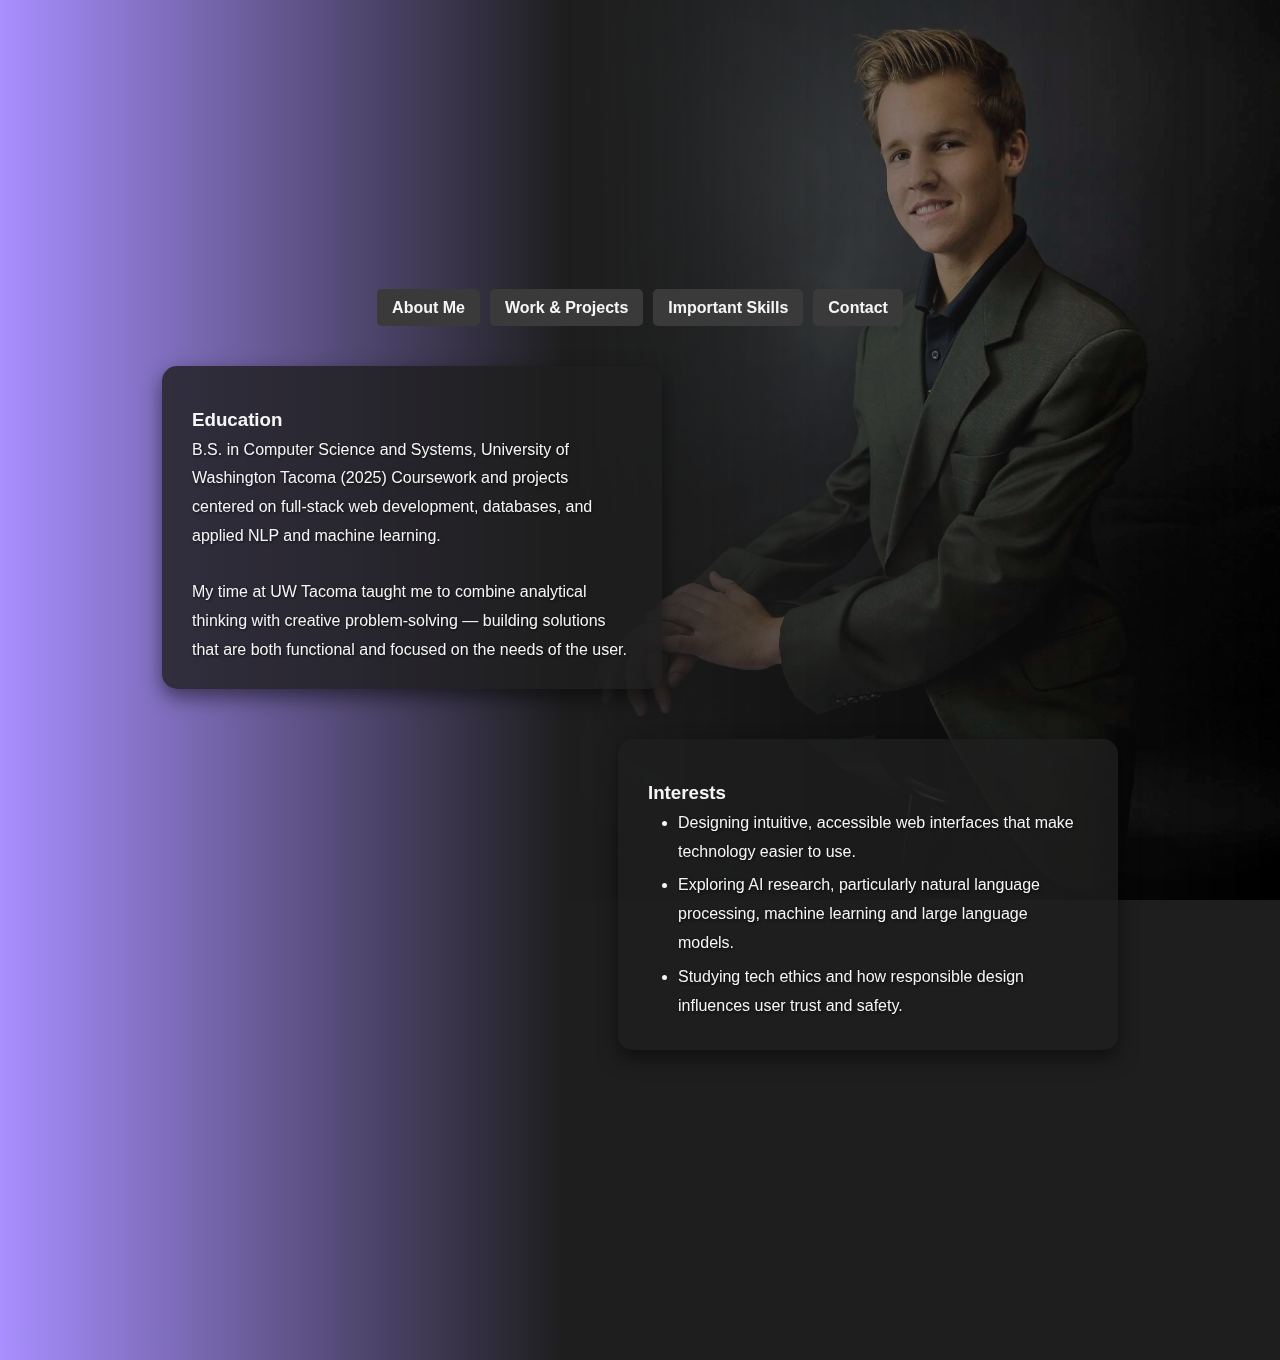
<file: personal_website/index.html>
<!--
  File: aboutme.html
  Author: Ryan Wilkerson
  Version: 10/3/2025
  Description: Main landing page for personal website with LLM integration.
-->
<!DOCTYPE html>
<html lang="en">
<head>
    <meta charset="UTF-8">
    <meta name="viewport" content="width=device-width, initial-scale=1.0">
    <title>Ryan's Personal Website - About Me</title>
    <link rel="stylesheet" href="style.css">
    <link rel="apple-touch-icon" sizes="180x180" href="/apple-touch-icon.png">
    <link rel="icon" type="image/png" sizes="32x32" href="/favicon-32x32.png">
    <link rel="icon" type="image/png" sizes="16x16" href="/favicon-16x16.png">
    <link rel="manifest" href="/site.webmanifest">
</head>
<body class="aboutme-page">

    <!-- About Me Section -->
    <div class ="intro-card">
        <h1>Greetings! My name is Ryan Wilkerson!</h1>
        <p> 
            I am 20 years old and recently graduated from the University of Washington Tacoma in the field of Computer Science.
            I am passionate about building clean, intuitive web experiences and exploring the inner workings of machine learning and large language models.
            I am driven by curiosity and the pursuit of creating solutions that bring value to users. Below you can find more information about me and how to get in touch!
        </p>
    </div>

    <!-- Navigation Bar-->
    <nav>
        <ul>
            <li><a href="index.html">About Me</a></li>
            <li><a href="projects.html">Work & Projects</a></li>
            <li><a href="skills.html">Important Skills</a></li>
            <li><a href="contact.html">Contact</a></li>
        </ul>
    </nav>

    <!-- Right Side Image-->
    <div class="right-side-image">
        <img src="images/ryan.jpg" alt="Picture of Ryan Wilkerson">
    </div>

    <!-- Left Side Image-->
    <div class="left-side-image">
        <img src="images/uw.jpg" alt="Picture of UW Tacoma">
    </div>

    <!-- About Me Cards Section -->
    <section class="about-cards">
        <div class="about-card card-left">
            <h3>Education</h3>
            <p>B.S. in Computer Science and Systems, University of Washington Tacoma (2025)
                Coursework and projects centered on full-stack web development, databases, and applied NLP and machine learning.</p>
            <br>
            <p>My time at UW Tacoma taught me to combine analytical thinking with creative problem-solving — building solutions that are both functional and focused on the needs of the user.</p>
        </div>

        <div class="about-card card-right">

            <h3>Interests</h3>
            <ul>
                <li>Designing intuitive, accessible web interfaces that make technology easier to use.</li>
                <li>Exploring AI research, particularly natural language processing, machine learning and large language models.</li>
                <li>Studying tech ethics and how responsible design influences user trust and safety.</li>
            </ul>
        </div>

        <div class="about-card card-left">
            <h3>Hobbies</h3>
            <p>
                When I’m not coding, I enjoy long-distance running, creative writing, and team-based strategy games.
                These help me stay disciplined, think creatively, and collaborate — the same mindset I bring into development.
            </p>
        </div>
    </section>

    <!-- Link to JS file -->
    <script src="script.js"></script>
</body>
</html>
</file>
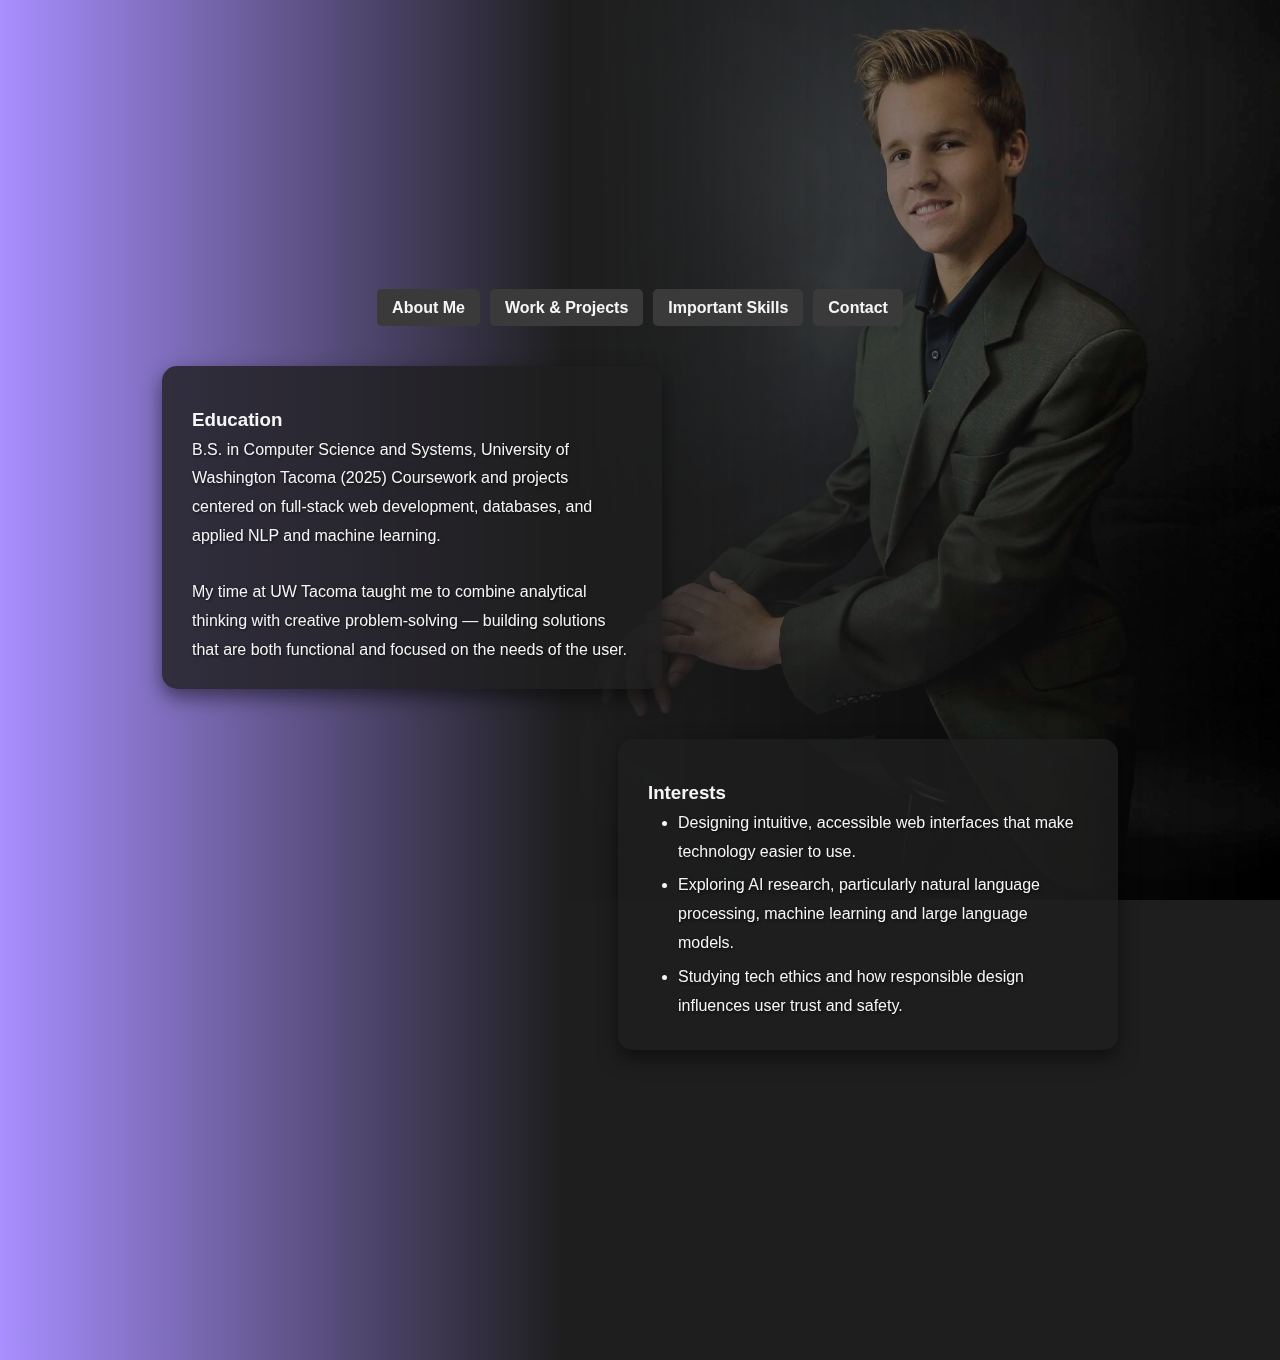
<file: personal_website/frontend/index.html>
<!--
  File: aboutme.html
  Author: Ryan Wilkerson
  Version: 10/3/2025
  Description: Main landing page for personal website with LLM integration.
-->
<!DOCTYPE html>
<html lang="en">
<head>
    <meta charset="UTF-8">
    <meta name="viewport" content="width=device-width, initial-scale=1.0">
    <title>Ryan's Personal Website - About Me</title>
    <link rel="stylesheet" href="style.css">
    <link rel="apple-touch-icon" sizes="180x180" href="/apple-touch-icon.png">
    <link rel="icon" type="image/png" sizes="32x32" href="/favicon-32x32.png">
    <link rel="icon" type="image/png" sizes="16x16" href="/favicon-16x16.png">
    <link rel="manifest" href="/site.webmanifest">
</head>
<body class="aboutme-page">

    <!-- About Me Section -->
    <div class ="intro-card">
        <h1>Greetings! My name is Ryan Wilkerson!</h1>
        <p> 
            I am 20 years old and recently graduated from the University of Washington Tacoma in the field of Computer Science.
            I am passionate about building clean, intuitive web experiences and exploring the inner workings of machine learning and large language models.
            I am driven by curiosity and the pursuit of creating solutions that bring value to users. Below you can find more information about me and how to get in touch!
        </p>
    </div>

    <!-- Navigation Bar-->
    <nav>
        <ul>
            <li><a href="aboutme.html">About Me</a></li>
            <li><a href="projects.html">Work & Projects</a></li>
            <li><a href="skills.html">Important Skills</a></li>
            <li><a href="contact.html">Contact</a></li>
        </ul>
    </nav>

    <!-- Right Side Image-->
    <div class="right-side-image">
        <img src="images/ryan.jpg" alt="Picture of Ryan Wilkerson">
    </div>

    <!-- Left Side Image-->
    <div class="left-side-image">
        <img src="images/uw.jpg" alt="Picture of UW Tacoma">
    </div>

    <!-- About Me Cards Section -->
    <section class="about-cards">
        <div class="about-card card-left">
            <h3>Education</h3>
            <p>B.S. in Computer Science and Systems, University of Washington Tacoma (2025)
                Coursework and projects centered on full-stack web development, databases, and applied NLP and machine learning.</p>
            <br>
            <p>My time at UW Tacoma taught me to combine analytical thinking with creative problem-solving — building solutions that are both functional and focused on the needs of the user.</p>
        </div>

        <div class="about-card card-right">

            <h3>Interests</h3>
            <ul>
                <li>Designing intuitive, accessible web interfaces that make technology easier to use.</li>
                <li>Exploring AI research, particularly natural language processing, machine learning and large language models.</li>
                <li>Studying tech ethics and how responsible design influences user trust and safety.</li>
            </ul>
        </div>

        <div class="about-card card-left">
            <h3>Hobbies</h3>
            <p>
                When I’m not coding, I enjoy long-distance running, creative writing, and team-based strategy games.
                These help me stay disciplined, think creatively, and collaborate — the same mindset I bring into development.
            </p>
        </div>
    </section>

    <!-- Link to JS file -->
    <script src="script.js"></script>
</body>
</html>
</file>
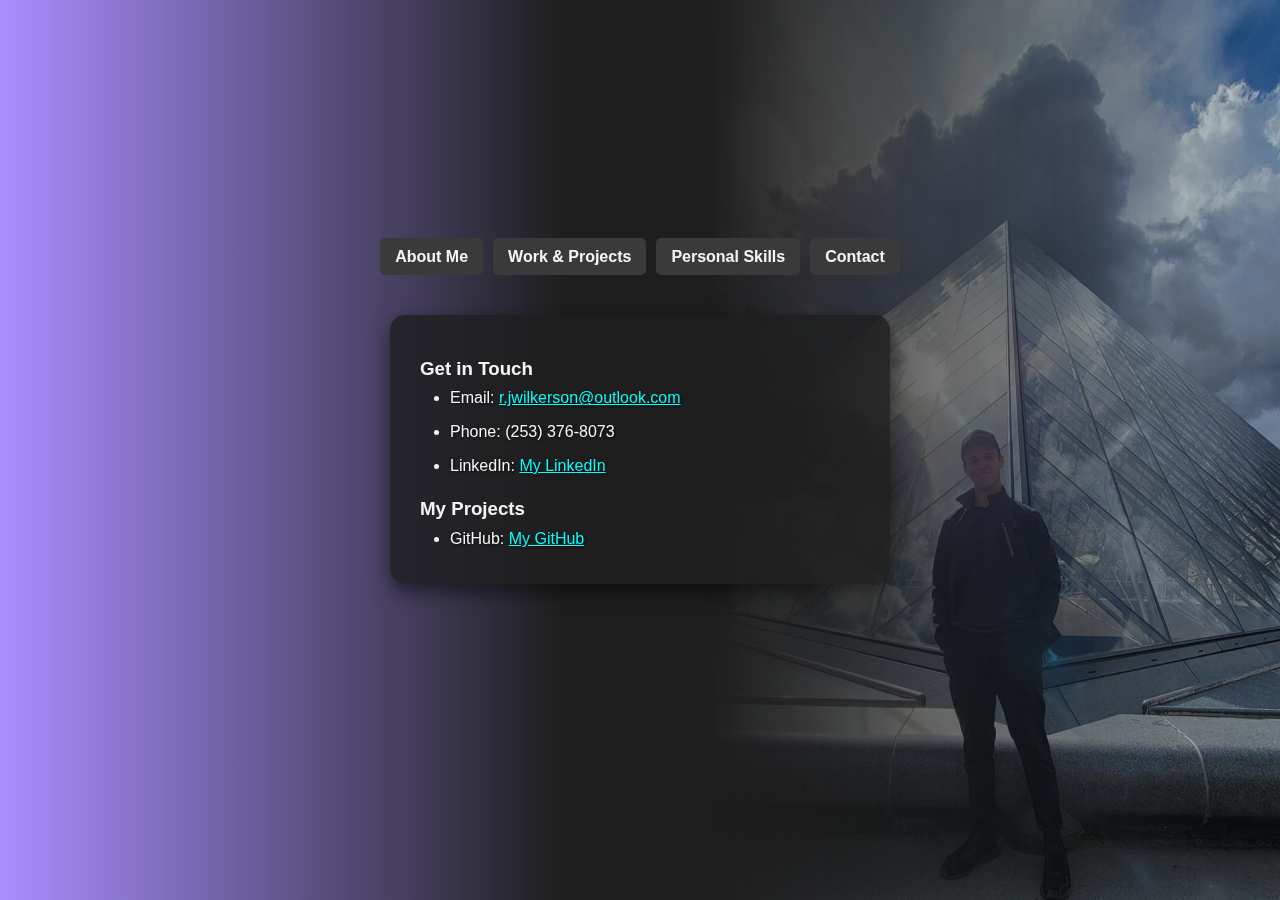
<file: personal_website/contact.html>
<!--
  File: contact.html
  Author: Ryan Wilkerson
  Version: 10/3/2025
  Description: Contact page for personal website.
-->
<!DOCTYPE html>
<html lang="en">
<head>
    <meta charset="UTF-8">
    <meta name="viewport" content="width=device-width, initial-scale=1.0">
    <title>Ryan's Personal Website - My Contact</title>
    <link rel="stylesheet" href="style.css">
    <link rel="apple-touch-icon" sizes="180x180" href="/apple-touch-icon.png">
    <link rel="icon" type="image/png" sizes="32x32" href="/favicon-32x32.png">
    <link rel="icon" type="image/png" sizes="16x16" href="/favicon-16x16.png">
    <link rel="manifest" href="/site.webmanifest">
</head>
<body class="contact-page">

    <!-- Work & Projects Section -->
    <div class ="intro-card">
        <h1>Contact</h1>
        <p> If you’d like to connect, collaborate, or learn more about my work, I’d be happy to hear from you. 
    Whether it’s about projects, opportunities, or just sharing ideas, feel free to reach out using the methods below!</p>
    </div>

    <!-- Navigation Bar-->
    <nav>
        <ul>
            <li><a href="index.html">About Me</a></li>
            <li><a href="projects.html">Work & Projects</a></li>
            <li><a href="skills.html">Personal Skills</a></li>
            <li><a href="contact.html">Contact</a></li>
        </ul>
    </nav>

    <!-- Right Side Image-->
    <div class="right-side-image">
        <img src="images/ryan_pyramid.jpg" alt="Picture of Ryan and the glass pyramid">
    </div>

    <!-- Left Side Image-->
    <div class="left-side-image">
        <img src="images/sci_building.jpg" alt="Picture of UW Tacoma science building">
    </div>

    <!-- Contact Cards Section -->
    <section class="about-cards">
        <div class="about-card card-center">
            <h3>Get in Touch</h3>
            <ul>
                <li>Email: 
                    <a href="mailto:r.jwilkerson@outlook.com">r.jwilkerson@outlook.com</a>
                </li>
                <li>Phone: (253) 376-8073
                </li>
                <li>LinkedIn: 
                    <a href="https://www.linkedin.com/in/ryan-wilkerson-00bb5b34a/" target="_blank">My LinkedIn</a>
                </li>
            </ul>
            <h3>My Projects</h3>
            <ul>
                <li>GitHub: 
                    <a href="https://github.com/rjwuw26" target="_blank">My GitHub</a>
                </li>
            </ul>
        </div>
    </section>

    <!-- Link to JS file -->
    <script src="script.js"></script>
</body>

</html>
</file>
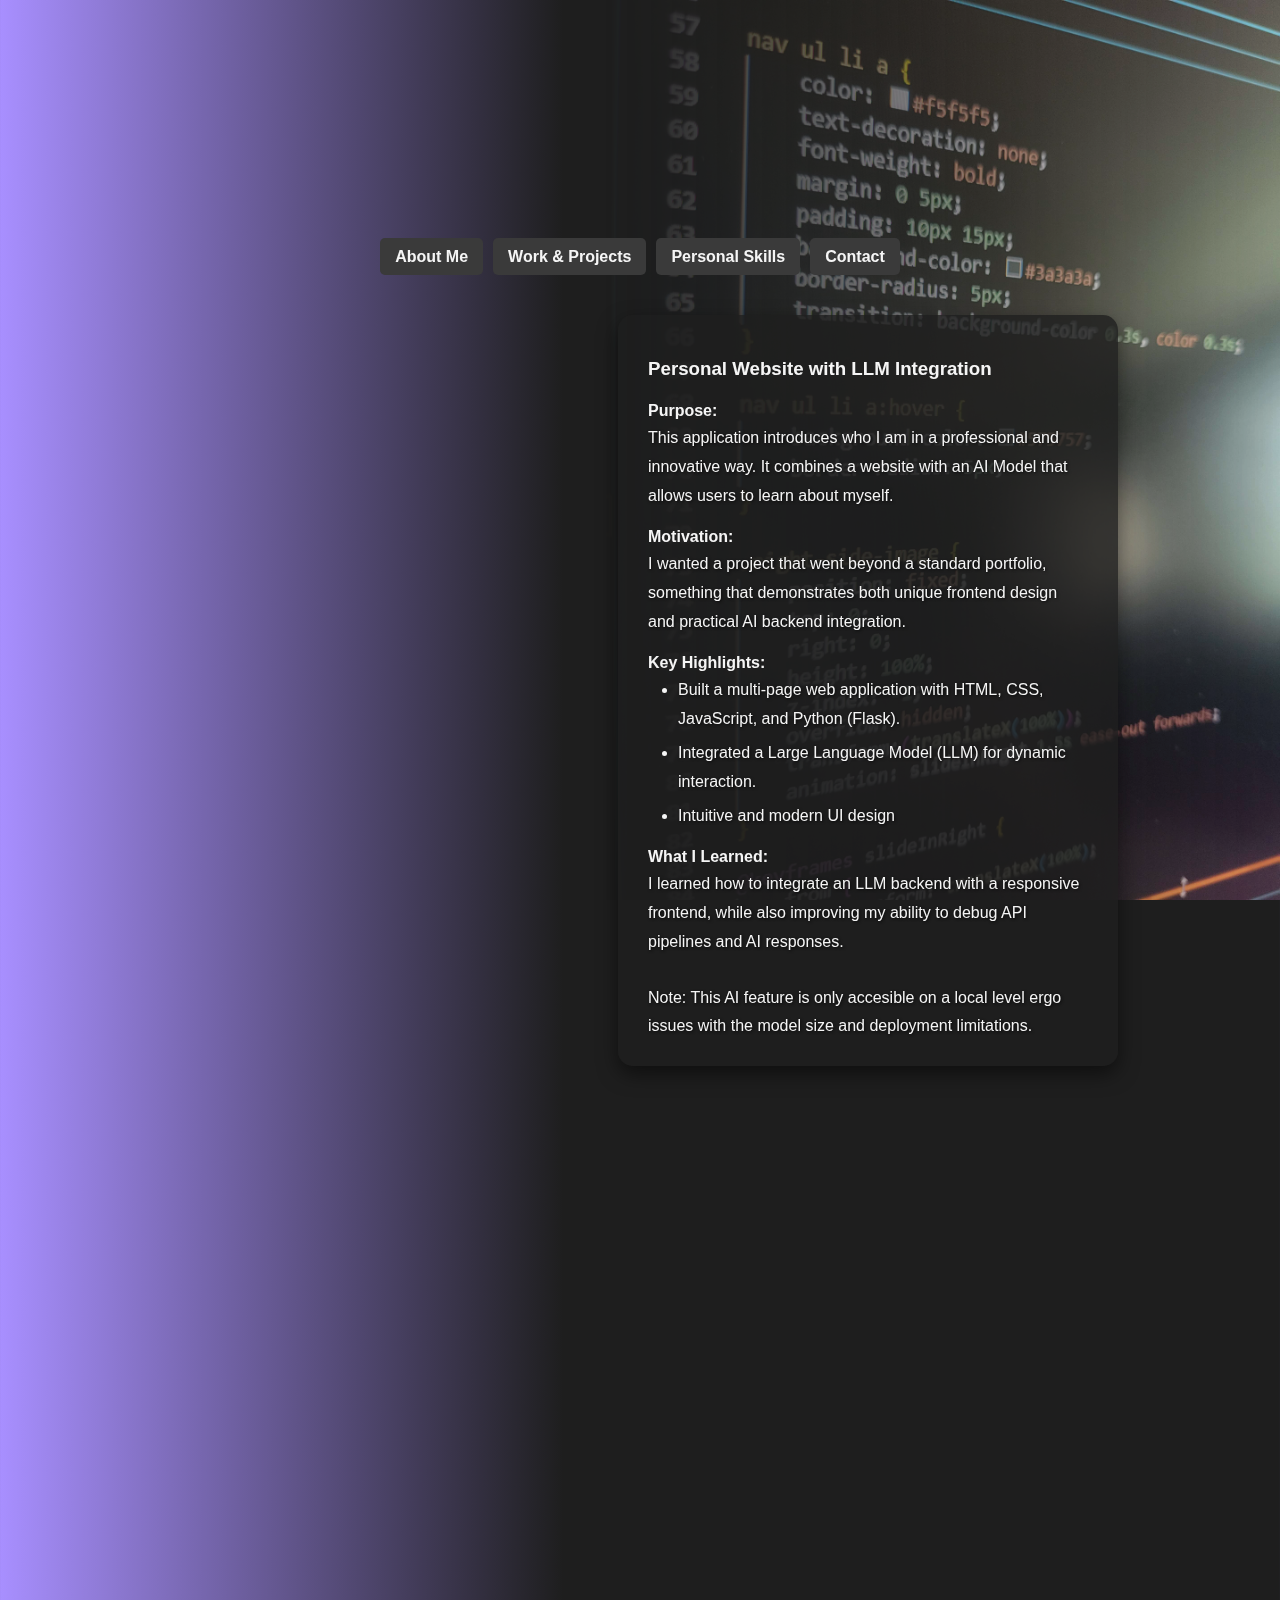
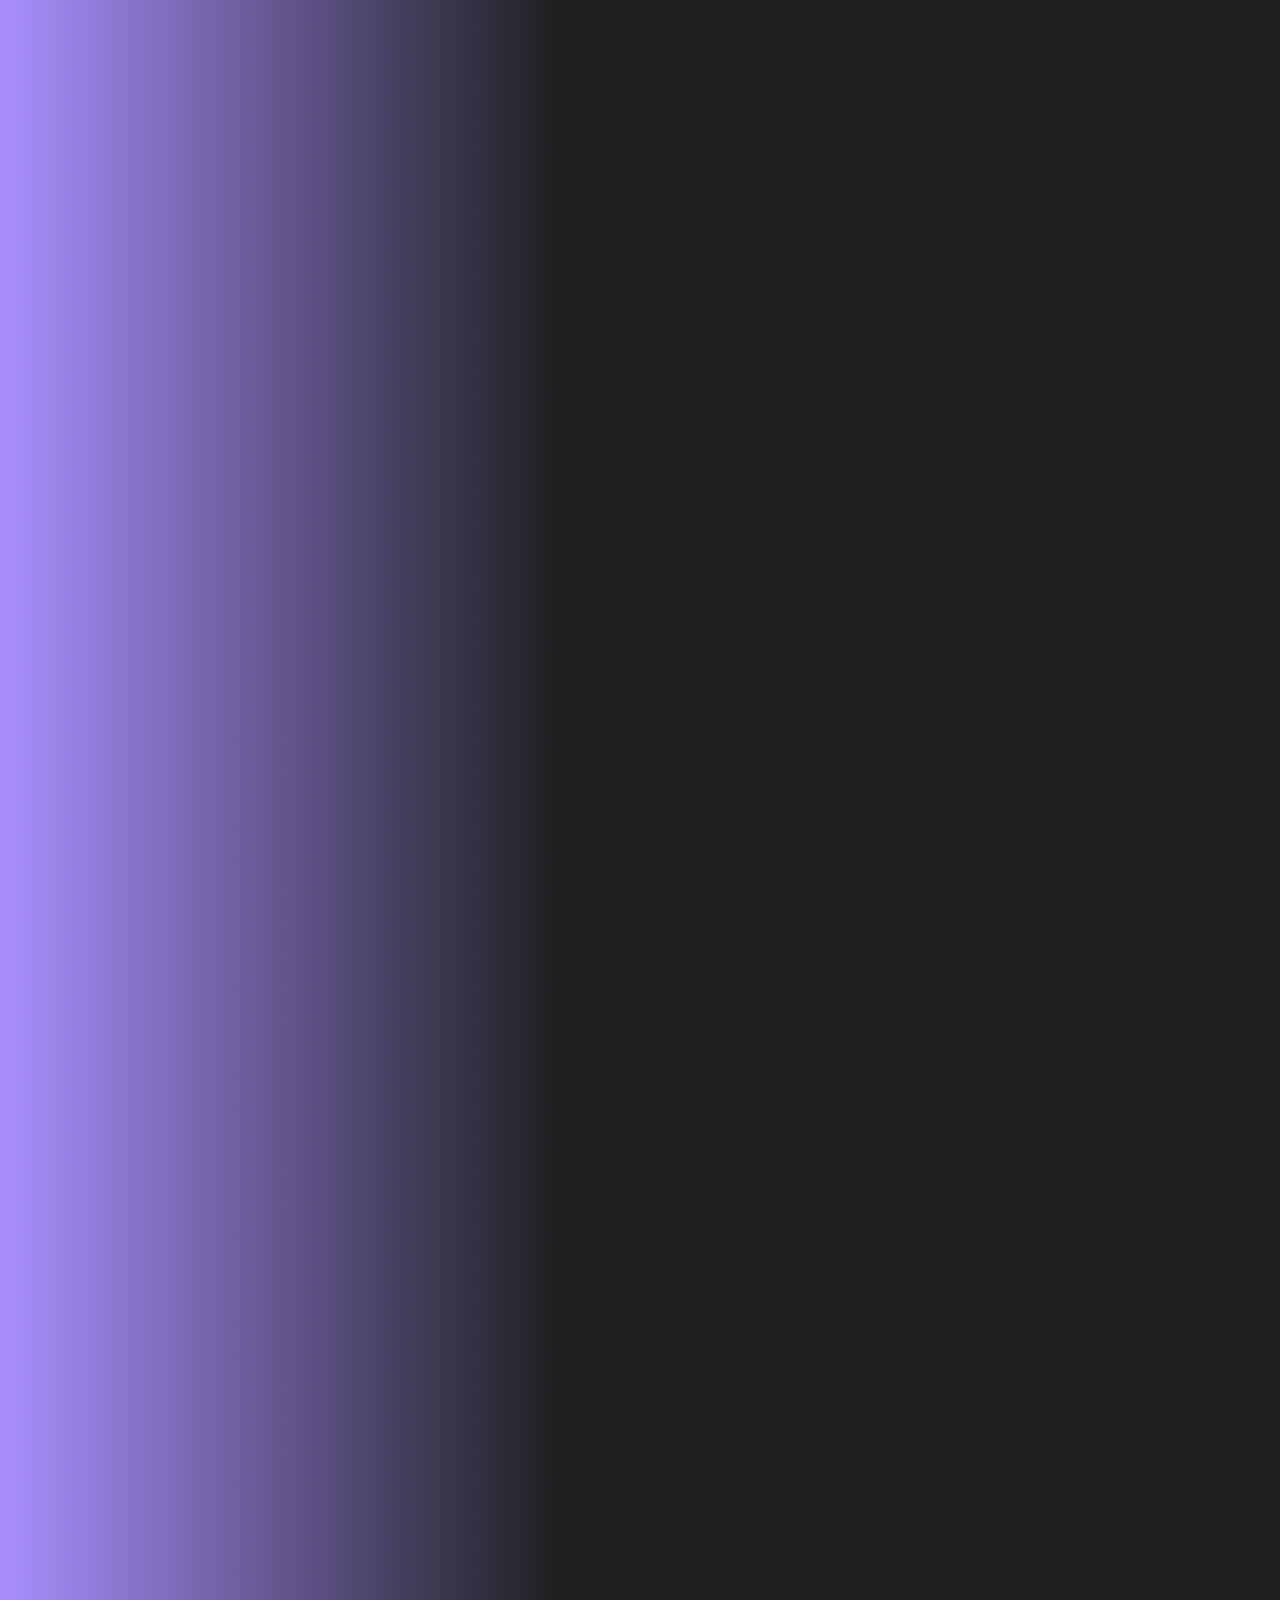
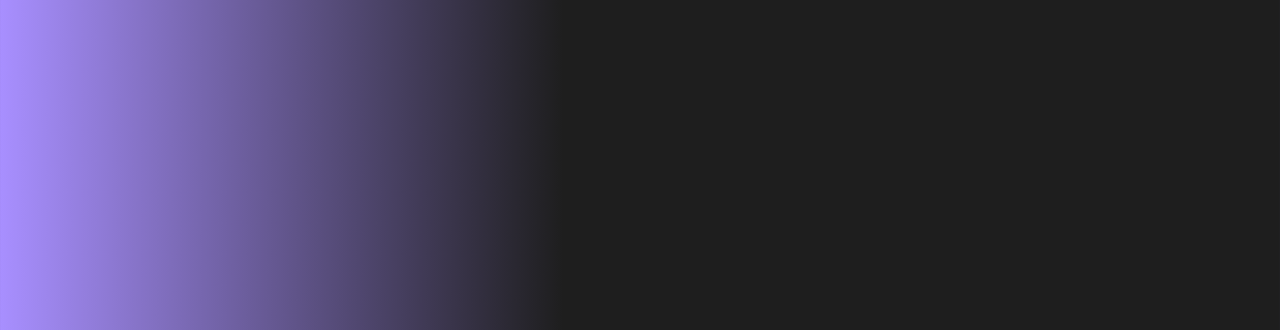
<file: personal_website/projects.html>
<!--
  File: projects.html
  Author: Ryan Wilkerson
  Version: 10/3/2025
  Description: Projects page for personal website.
-->
<!DOCTYPE html>
<html lang="en">
<head>
    <meta charset="UTF-8">
    <meta name="viewport" content="width=device-width, initial-scale=1.0">
    <title>Ryan's Personal Website - My Work</title>
    <link rel="stylesheet" href="style.css">
    <link rel="apple-touch-icon" sizes="180x180" href="/apple-touch-icon.png">
    <link rel="icon" type="image/png" sizes="32x32" href="/favicon-32x32.png">
    <link rel="icon" type="image/png" sizes="16x16" href="/favicon-16x16.png">
    <link rel="manifest" href="/site.webmanifest">
</head>
<body class="projects-page">

    <!-- Work & Projects Section -->
    <div class ="intro-card">
        <h1>The Highlights of My Work</h1>
        <p> 
            Below you will see a glimpse into some of the work and projects I've done, what I learned, and the skills 
            I applied along the way. For access to the code or more details, feel free to visit my Contact page where you can find
            my GitHub profile and other ways to reach out!
        </p>
    </div>
    
    <!-- Navigation Bar-->
    <nav>
        <ul>
            <li><a href="index.html">About Me</a></li>
            <li><a href="projects.html">Work & Projects</a></li>
            <li><a href="skills.html">Personal Skills</a></li>
            <li><a href="contact.html">Contact</a></li>
        </ul>
    </nav>

    <!-- Right Side Image-->
    <div class="right-side-image">
        <img src="images/code.jpg" alt="Picture of Code">
    </div>

    <!-- Left Side Image-->
    <div class="left-side-image">
        <img src="images/campus.jpg" alt="Picture of UW Tacoma Campus">
    </div>

    <!-- Project Cards Section -->
    <section class="about-cards">
        <div class="about-card card-right">
            <h3>Personal Website with LLM Integration</h3>
            
            <h4>Purpose:</h4>
            <p>This application introduces who I am in a professional and innovative way. It combines a website with an AI Model that allows users to learn about myself.</p>

            <h4>Motivation:</h4>
            <p>I wanted a project that went beyond a standard portfolio, something that demonstrates both unique frontend design and practical AI backend integration.</p>

            <h4>Key Highlights:</h4>
            <ul>
                <li>Built a multi-page web application with HTML, CSS, JavaScript, and Python (Flask).</li>
                <li>Integrated a Large Language Model (LLM) for dynamic interaction.</li>
                <li>Intuitive and modern UI design</li>
            </ul>

            <h4>What I Learned:</h4>
            <p>I learned how to integrate an LLM backend with a responsive frontend, while also improving my ability to debug API pipelines and AI responses.</p>
            <br>
            <p>Note: This AI feature is only accesible on a local level ergo issues with the model size and deployment limitations.</p>
        </div>

        <div class="about-card card-left">
            <h3>MultiView Synchro (Class Project - Human-Computer Interaction)</h3>
            
            <h4>Purpose:</h4>
            <p>Designed a prototype alternative to Synchro Studio that improved usability through enhanced tool discoverability and customizable workspace.</p>

            <h4>Motivation:</h4>
            <p>Our team of five identified two pain points in Synchro Studio's rigid interface, making it difficult for new and experienced users to efficiently locate tools and manage their workspace.</p>

            <h4>Key Highlights:</h4>
            <ul>
                <li>Conducted contextual inquiry and user interviews to uncover usability issues.</li>
                <li>Developed iterative prototypes, from sketches and paper mockups to high-fidelity Figma designs.</li>
                <li>Introduced a global search bar and flexible panel system for improved user control.</li>
            </ul>

            <h4>What I Learned:</h4>
            <p>
                I strengthened my UX design skills by applying research methods, building interactive protoypes, and integrating feedback. 
                Throughout this project, I also gained valuable experience in group communication, role coordination, and collaborative problem-solving.
            </p>
        </div>

        <div class="about-card card-right">
            <h3>Drones are Threatening Your Privacy and Security (Computer Ethics Paper)</h3>
            
            <h4>Purpose:</h4>
            <p>This paper analyzes how the rise of unmanned aerial vehicles (drones) introduce privacy risks while proposing ethical and policy-driven solutions.</p>

            <h4>Motivation:</h4>
            <p>I wanted to explore how rapid technological innovation can outpace laws and regulations, using drones as a case study of both convenience and risk in society.</p>

            <h4>Key Highlights:</h4>
            <ul>
                <li>Discusses surveillance risks and unauthorized data collection from drones.</li>
                <li>Examines existing policy and regulatory gaps in current U.S law that permits such risks.</li>
                <li>Proposes redefined ethical frameworks and realistic solutions for policymakers.</li>
            </ul>

            <h4>What I Learned:</h4>
            <p>I strengthened my technical writing skills in developing this paper for an academic audience and my research methods in connecting technical issues to ethical standards.</p>
        </div>

        <div class="about-card card-left">
            <h3>Recipe Book (Full-Stack Web App)</h3>
            
            <h4>Purpose:</h4>
            <p>To design and develop an efficient way to manage recipes with the use of CRUD operations across frontend and backend integration.</p>

            <h4>Motivation:</h4>
            <p>This project was built as part of my Client-Server Programming course to gain practical experince in connecting well-designed user interfaces with backend services and databases.</p>

            <h4>Key Highlights:</h4>
            <ul>
                <li>Implemented full CRUD functionality (Create, Read, Update, Delete).</li>
                <li>Built RESTful APIs to connect frontend (built w/ HTML, CSS) and backend (built with JavaScript) code.</li>
                <li>Utilizes simple database management using MySQL and XAMPP.</li>
            </ul>

            <h4>What I Learned:</h4>
            <p>I learned how to integrate frontend and backend systems into a cohesive full-stack application, while strengthening my debugging skills and API development for real-world use cases.</p>
        </div>
    </section>

    <!-- Link to JS file -->
    <script src="script.js"></script>
</body>

</html>
</file>
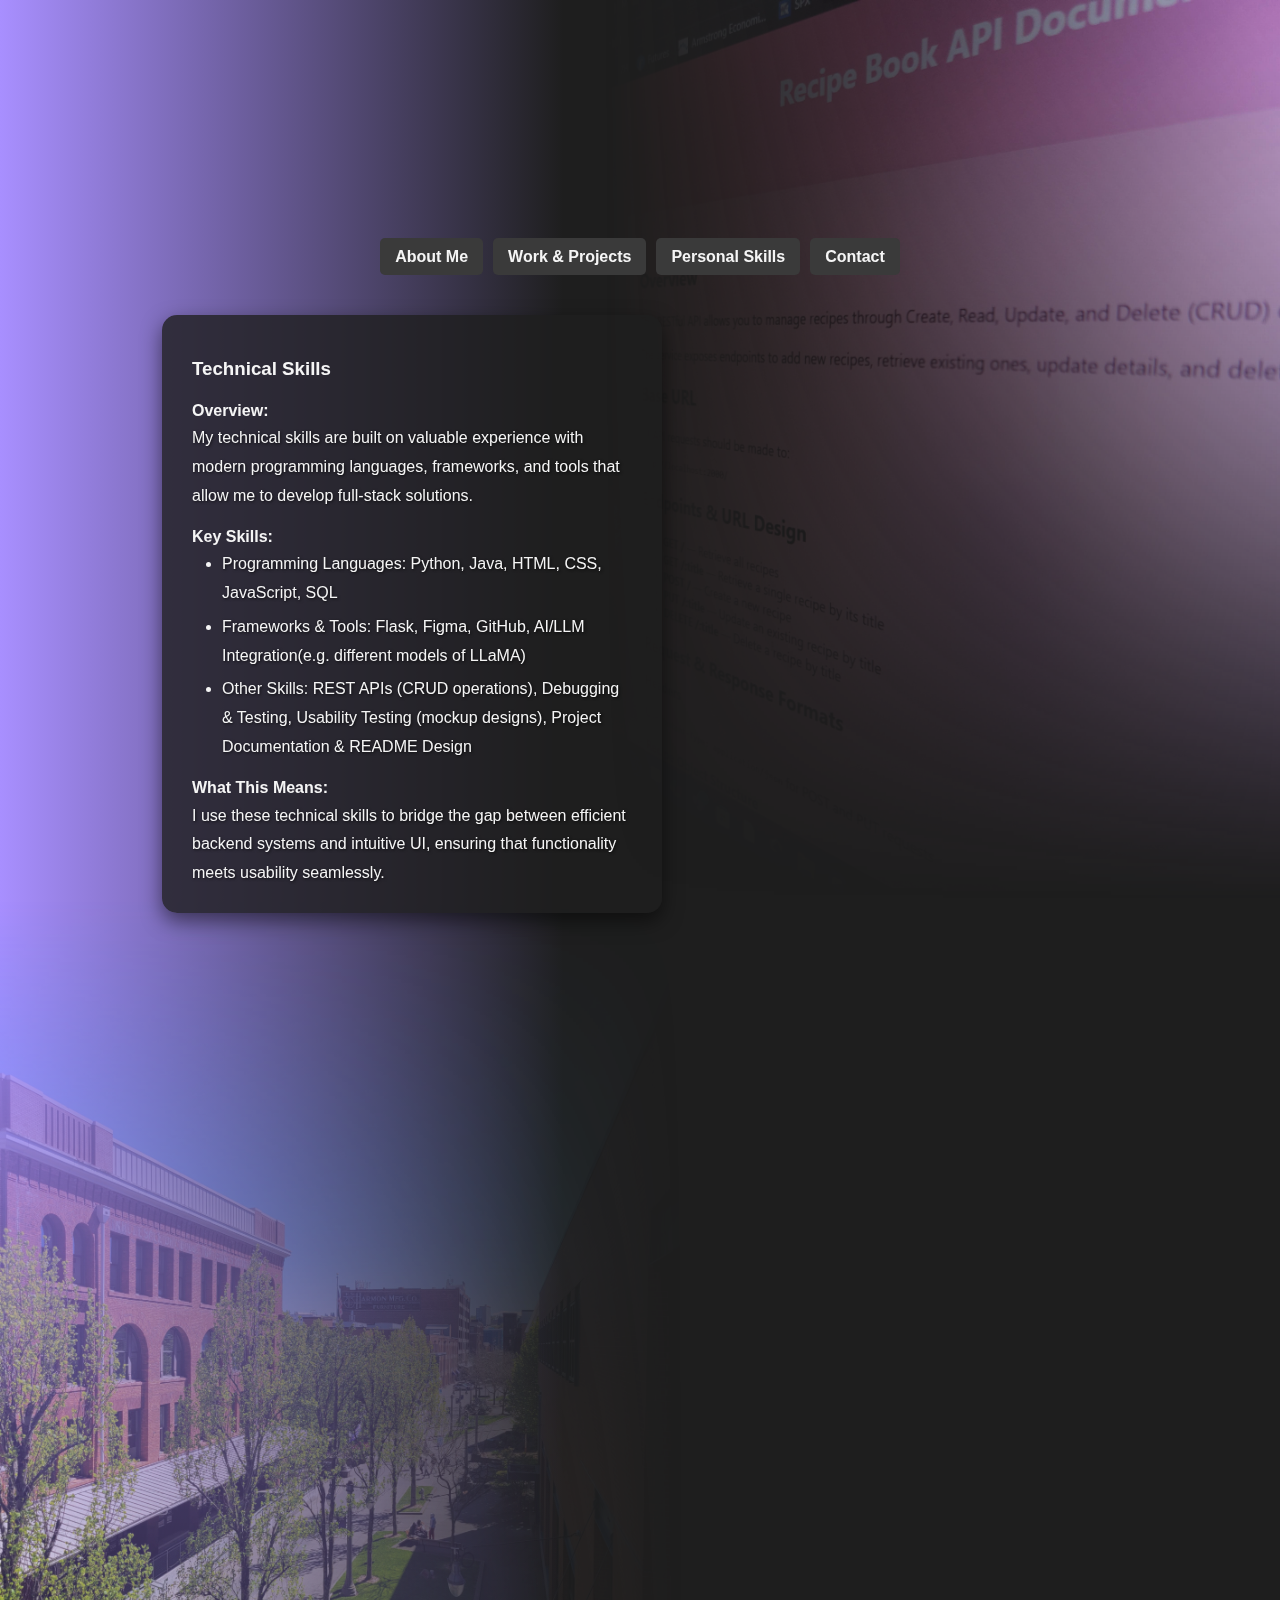
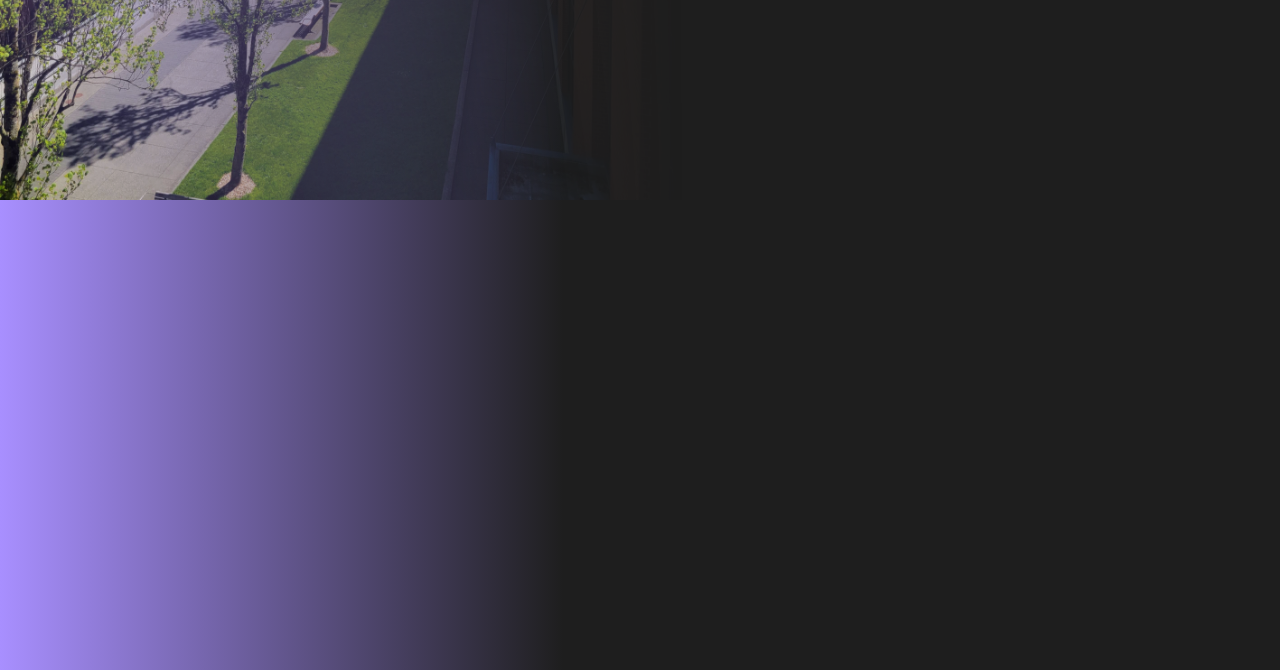
<file: personal_website/skills.html>
<!--
  File: skills.html
  Author: Ryan Wilkerson
  Version: 10/3/2025
  Description: Skills page for personal website.
-->
<!DOCTYPE html>
<html lang="en">
<head>
    <meta charset="UTF-8">
    <meta name="viewport" content="width=device-width, initial-scale=1.0">
    <title>Ryan's Personal Website - My Skills</title>
    <link rel="stylesheet" href="style.css">
    <link rel="apple-touch-icon" sizes="180x180" href="/apple-touch-icon.png">
    <link rel="icon" type="image/png" sizes="32x32" href="/favicon-32x32.png">
    <link rel="icon" type="image/png" sizes="16x16" href="/favicon-16x16.png">
    <link rel="manifest" href="/site.webmanifest">
</head>
<body class="skills-page">

    <!-- Work & Projects Section -->
    <div class ="intro-card">
        <h1>Personal Skills</h1>
        <p> 
            This page highlights the technical and interpersonal skills I have developed through coursework, personal projects, and collaborative experiences. These skills form the foundation of my approach to problem-solving, design, and collaboration.
        </p>
    </div>

    <!-- Navigation Bar-->
    <nav>
        <ul>
            <li><a href="index.html">About Me</a></li>
            <li><a href="projects.html">Work & Projects</a></li>
            <li><a href="skills.html">Personal Skills</a></li>
            <li><a href="contact.html">Contact</a></li>
        </ul>
    </nav>

    <!--Right Side image-->
    <div class="right-side-image">
        <img src="images/project.jpg" alt="Picture of Recipe Book Project">
    </div>

    <!--Left Side image-->
    <div class="left-side-image">
        <img src="images/more_campus.jpg" alt="Picture of UW Tacoma Campus">
    </div>

    <!-- Skills Cards Section -->
    <section class="about-cards">
        <div class="about-card card-left">
            <h3>Technical Skills</h3>

            <h4>Overview:</h4>
            <p>My technical skills are built on valuable experience with modern programming languages, frameworks, and tools that allow me to develop full-stack solutions.</p>

            <h4>Key Skills:</h4>
            <ul>
                <li>Programming Languages: Python, Java, HTML, CSS, JavaScript, SQL</li>
                <li>Frameworks & Tools: Flask, Figma, GitHub, AI/LLM Integration(e.g. different models of LLaMA)</li>
                <li>Other Skills: REST APIs (CRUD operations), Debugging & Testing, Usability Testing (mockup designs), Project Documentation & README Design</li>
            </ul>

            <h4>What This Means:</h4>
            <p>I use these technical skills to bridge the gap between efficient backend systems and intuitive UI, ensuring that functionality meets usability seamlessly.</p>
        </div>

        <div class="about-card card-right">
            <h3>Professional Skills</h3>
            <p>My professional skills highlight my ability to work effectvely with others, manage responsibilities, and communicate ideas effectively to both technical and non-technical audiences.</p>

            <h4>Key Skills:</h4>
            <ul>
                <li>Communication: Clear and coherent communication across technical and non-technical contexts with a wide range of people in a timely fashion.</li>
                <li>Collaboration: Experience working in diverse teams with a common goal and incorporating feedback to refine solutions.</li>
                <li>Time Managemnt: Balancing academic, personal, and entreupreneurial responsibilities effectively.</li>
                <li>Critical Inquiry: Asking important questions to enure clarity and understanding on both ends.</li>
            </ul>

            <h4>What This Means:</h4>
            <p>I bring to people reliability and efficiency in a professional environment to maximize the value of our collaboration, ensuring that the effort I put in translates directly into meaningful results for them.</p>
        </div>

        <div class="about-card card-left">
            <h3>Initiative & Guidance</h3>
            <p>My experiences as both an entrepreneur and collaborator have taught me how to balance organization with clear communication, ensuring that my work will deliver meaningful value.</p>

            <h4>Key Skills:</h4>
            <ul>
                <li>Entrepreneurship & Business Management (7+ years running a personal power washing business)</li>
                <li>Mentoring & Teaching (guiding peers and clients in technical tools, including AI systems)</li>
                <li>Client Communication & Relationship-Building</li>
            </ul>

            <h4>What This Means:</h4>
            <p>I take ownership of my responsibilities while supporting the needs of others, creating outcomes where value is shared and sustained on both sides.</p>
        </div>
    </section>

    <!-- Link to JS file -->
    <script src="script.js"></script>
</body>

</html>
</file>
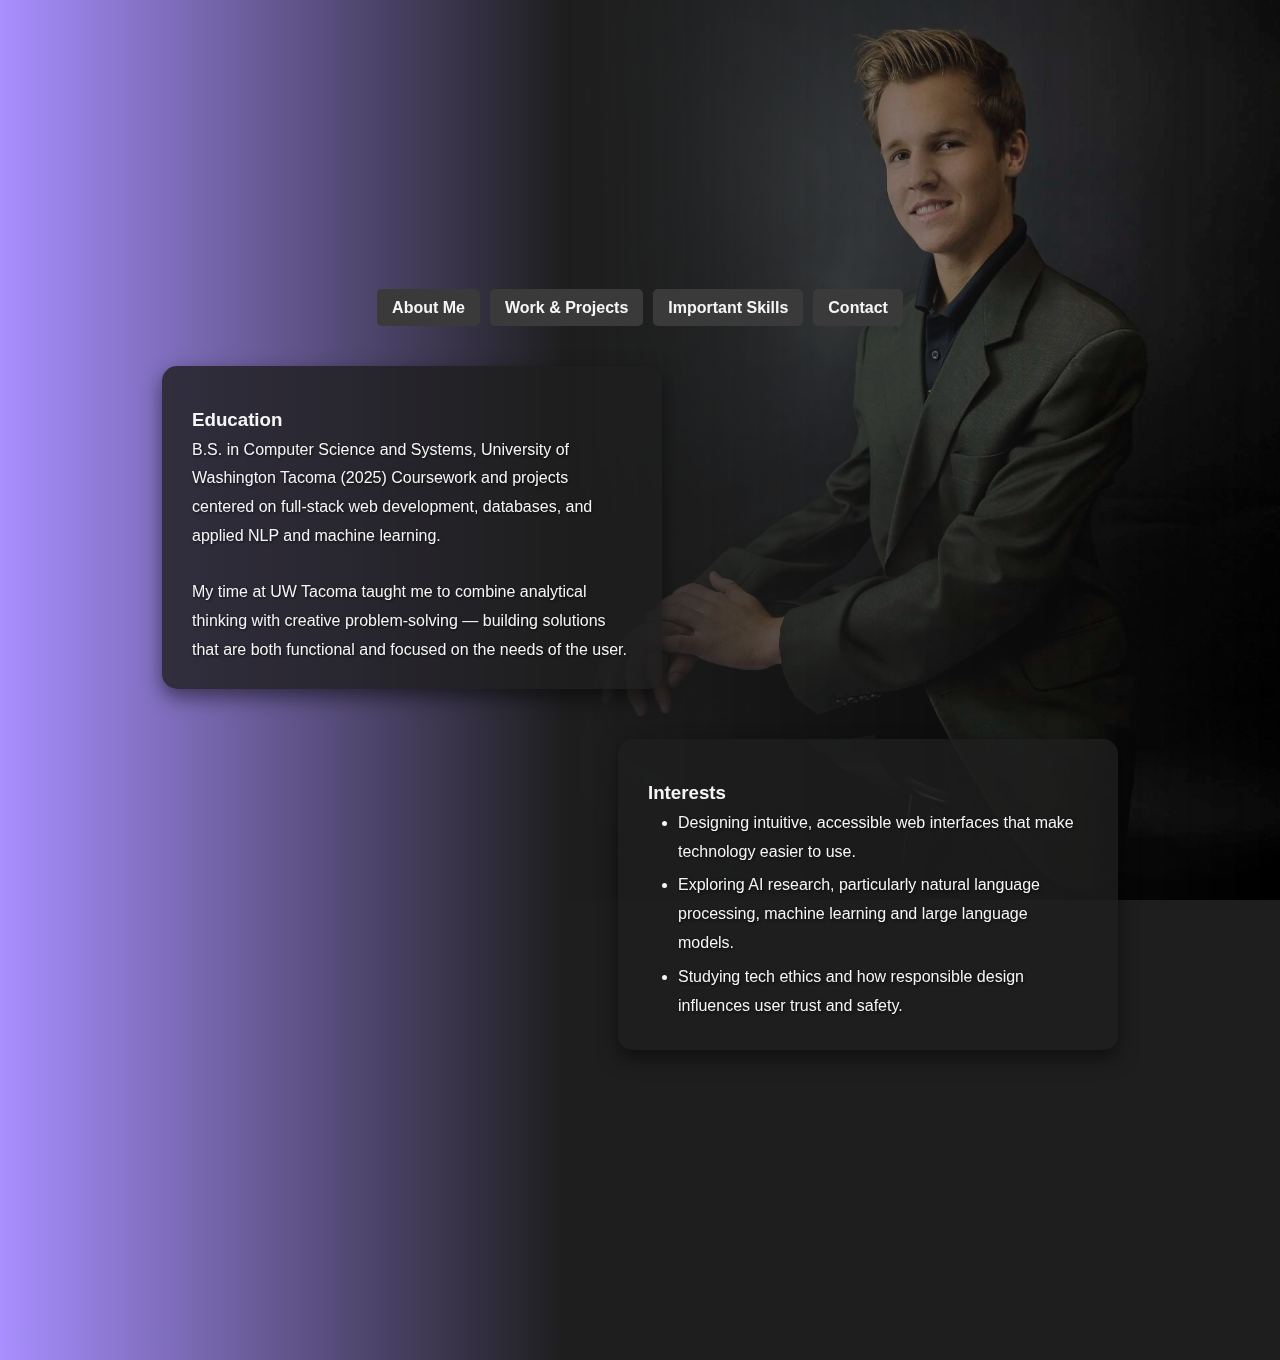
<file: personal_website/frontend/aboutme.html>
<!--
  File: aboutme.html
  Author: Ryan Wilkerson
  Version: 10/3/2025
  Description: Main landing page for personal website with LLM integration.
-->
<!DOCTYPE html>
<html lang="en">
<head>
    <meta charset="UTF-8">
    <meta name="viewport" content="width=device-width, initial-scale=1.0">
    <title>Ryan's Personal Website - About Me</title>
    <link rel="stylesheet" href="style.css">
    <link rel="apple-touch-icon" sizes="180x180" href="/apple-touch-icon.png">
    <link rel="icon" type="image/png" sizes="32x32" href="/favicon-32x32.png">
    <link rel="icon" type="image/png" sizes="16x16" href="/favicon-16x16.png">
    <link rel="manifest" href="/site.webmanifest">
</head>
<body class="aboutme-page">

    <!-- About Me Section -->
    <div class ="intro-card">
        <h1>Greetings! My name is Ryan Wilkerson!</h1>
        <p> 
            I am 20 years old and recently graduated from the University of Washington Tacoma in the field of Computer Science.
            I am passionate about building clean, intuitive web experiences and exploring the inner workings of machine learning and large language models.
            I am driven by curiosity and the pursuit of creating solutions that bring value to users. Below you can find more information about me and how to get in touch!
        </p>
    </div>

    <!-- Navigation Bar-->
    <nav>
        <ul>
            <li><a href="aboutme.html">About Me</a></li>
            <li><a href="projects.html">Work & Projects</a></li>
            <li><a href="skills.html">Important Skills</a></li>
            <li><a href="contact.html">Contact</a></li>
        </ul>
    </nav>

    <!-- Right Side Image-->
    <div class="right-side-image">
        <img src="images/ryan.jpg" alt="Picture of Ryan Wilkerson">
    </div>

    <!-- Left Side Image-->
    <div class="left-side-image">
        <img src="images/uw.jpg" alt="Picture of UW Tacoma">
    </div>

    <!-- About Me Cards Section -->
    <section class="about-cards">
        <div class="about-card card-left">
            <h3>Education</h3>
            <p>B.S. in Computer Science and Systems, University of Washington Tacoma (2025)
                Coursework and projects centered on full-stack web development, databases, and applied NLP and machine learning.</p>
            <br>
            <p>My time at UW Tacoma taught me to combine analytical thinking with creative problem-solving — building solutions that are both functional and focused on the needs of the user.</p>
        </div>

        <div class="about-card card-right">

            <h3>Interests</h3>
            <ul>
                <li>Designing intuitive, accessible web interfaces that make technology easier to use.</li>
                <li>Exploring AI research, particularly natural language processing, machine learning and large language models.</li>
                <li>Studying tech ethics and how responsible design influences user trust and safety.</li>
            </ul>
        </div>

        <div class="about-card card-left">
            <h3>Hobbies</h3>
            <p>
                When I’m not coding, I enjoy long-distance running, creative writing, and team-based strategy games.
                These help me stay disciplined, think creatively, and collaborate — the same mindset I bring into development.
            </p>
        </div>
    </section>

    <!-- Link to JS file -->
    <script src="script.js"></script>
</body>
</html>
</file>
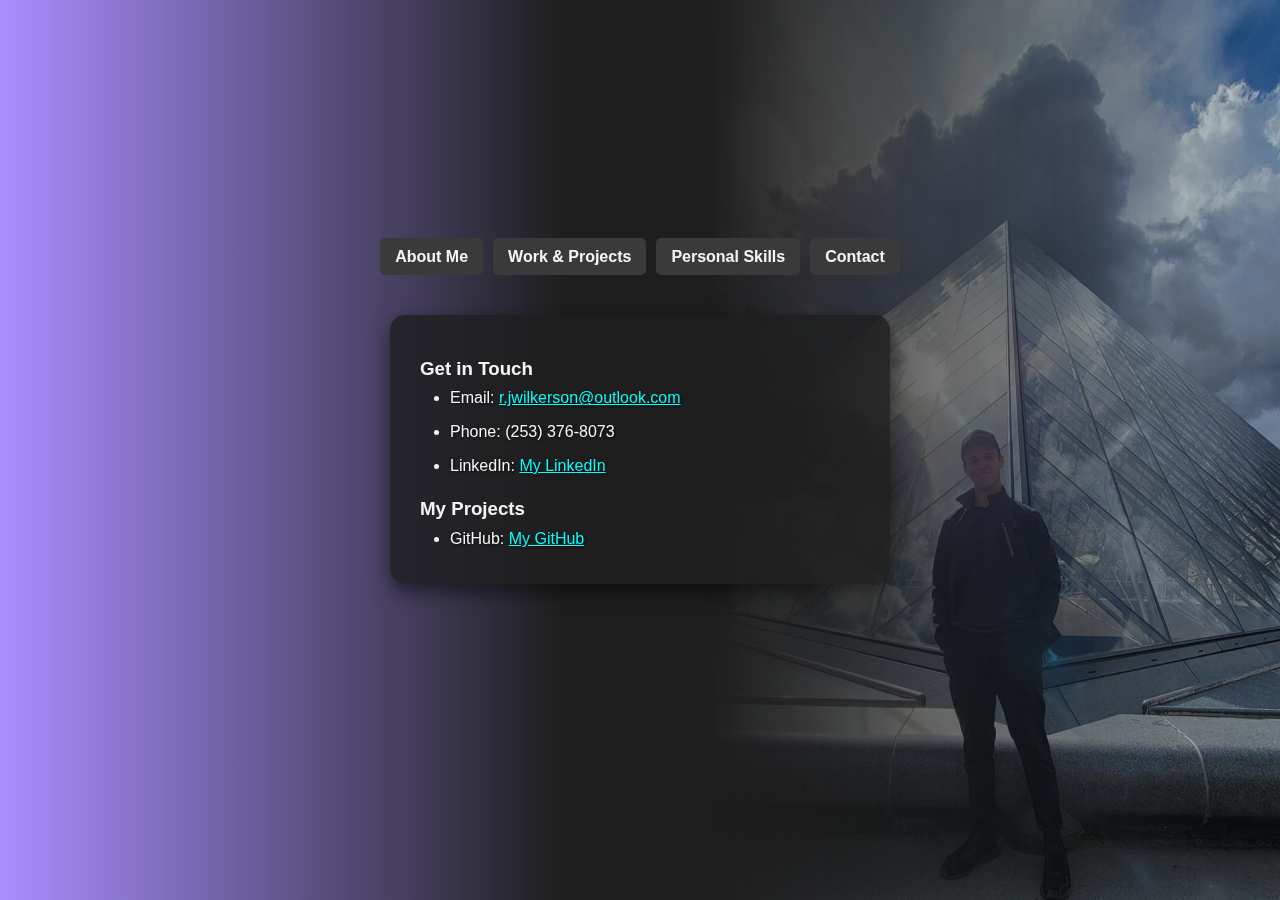
<file: personal_website/frontend/contact.html>
<!--
  File: contact.html
  Author: Ryan Wilkerson
  Version: 10/3/2025
  Description: Contact page for personal website.
-->
<!DOCTYPE html>
<html lang="en">
<head>
    <meta charset="UTF-8">
    <meta name="viewport" content="width=device-width, initial-scale=1.0">
    <title>Ryan's Personal Website - My Contact</title>
    <link rel="stylesheet" href="style.css">
    <link rel="apple-touch-icon" sizes="180x180" href="/apple-touch-icon.png">
    <link rel="icon" type="image/png" sizes="32x32" href="/favicon-32x32.png">
    <link rel="icon" type="image/png" sizes="16x16" href="/favicon-16x16.png">
    <link rel="manifest" href="/site.webmanifest">
</head>
<body class="contact-page">

    <!-- Work & Projects Section -->
    <div class ="intro-card">
        <h1>Contact</h1>
        <p> If you’d like to connect, collaborate, or learn more about my work, I’d be happy to hear from you. 
    Whether it’s about projects, opportunities, or just sharing ideas, feel free to reach out using the methods below!</p>
    </div>

    <!-- Navigation Bar-->
    <nav>
        <ul>
            <li><a href="index.html">About Me</a></li>
            <li><a href="projects.html">Work & Projects</a></li>
            <li><a href="skills.html">Personal Skills</a></li>
            <li><a href="contact.html">Contact</a></li>
        </ul>
    </nav>

    <!-- Right Side Image-->
    <div class="right-side-image">
        <img src="images/ryan_pyramid.jpg" alt="Picture of Ryan and the glass pyramid">
    </div>

    <!-- Left Side Image-->
    <div class="left-side-image">
        <img src="images/sci_building.jpg" alt="Picture of UW Tacoma science building">
    </div>

    <!-- Contact Cards Section -->
    <section class="about-cards">
        <div class="about-card card-center">
            <h3>Get in Touch</h3>
            <ul>
                <li>Email: 
                    <a href="mailto:r.jwilkerson@outlook.com">r.jwilkerson@outlook.com</a>
                </li>
                <li>Phone: (253) 376-8073
                </li>
                <li>LinkedIn: 
                    <a href="https://www.linkedin.com/in/ryan-wilkerson-00bb5b34a/" target="_blank">My LinkedIn</a>
                </li>
            </ul>
            <h3>My Projects</h3>
            <ul>
                <li>GitHub: 
                    <a href="https://github.com/rjwuw26" target="_blank">My GitHub</a>
                </li>
            </ul>
        </div>
    </section>

    <!-- Link to JS file -->
    <script src="script.js"></script>
</body>

</html>
</file>
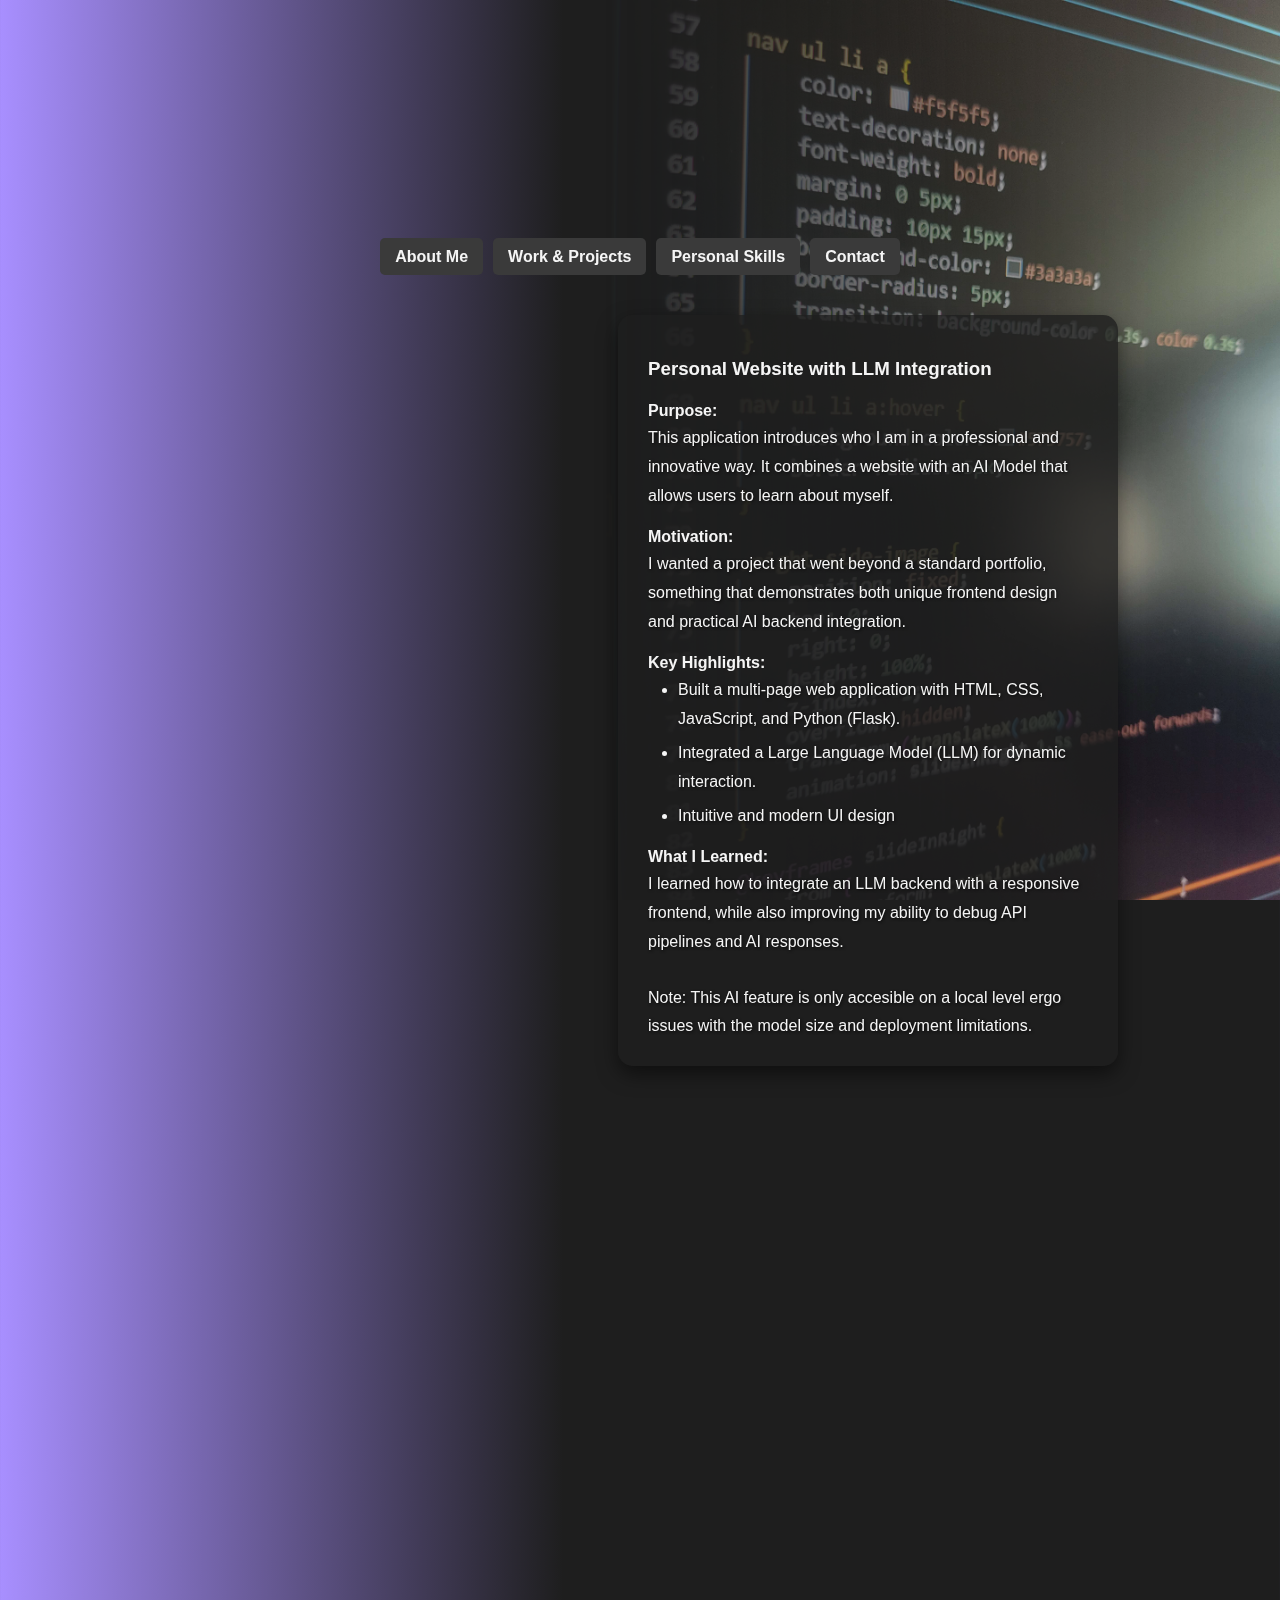
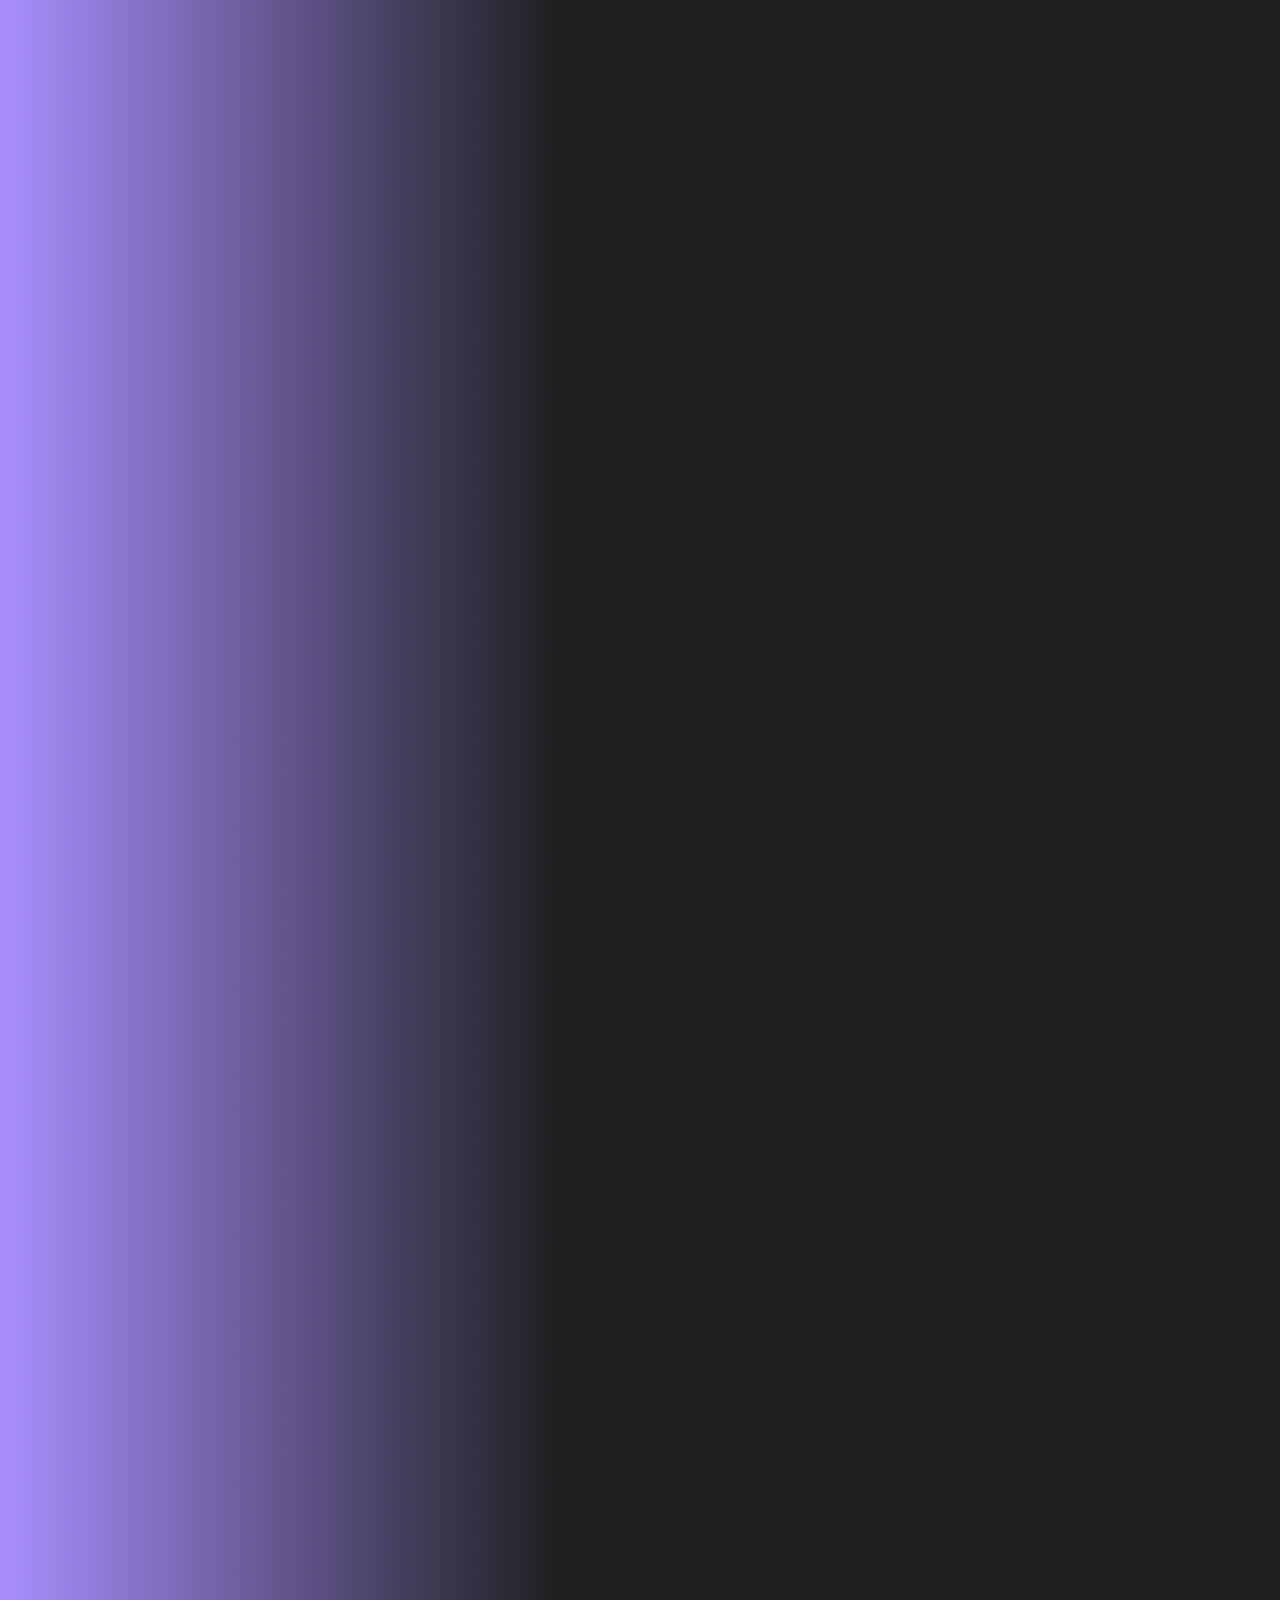
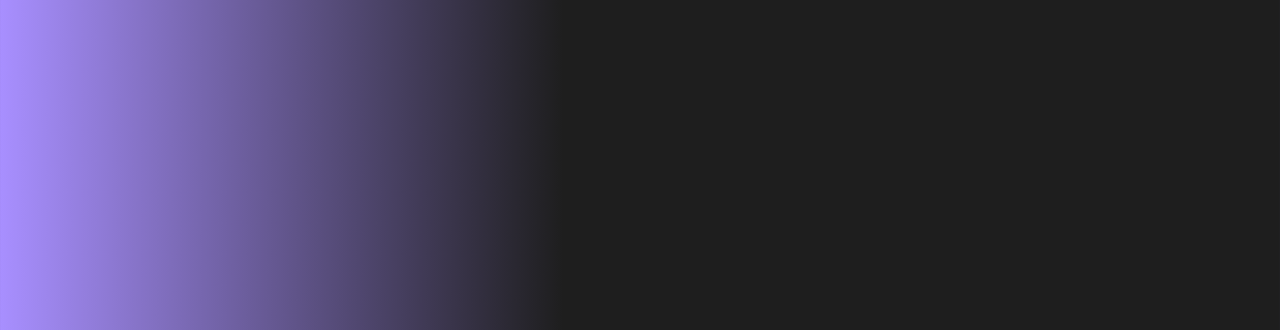
<file: personal_website/frontend/projects.html>
<!--
  File: projects.html
  Author: Ryan Wilkerson
  Version: 10/3/2025
  Description: Projects page for personal website.
-->
<!DOCTYPE html>
<html lang="en">
<head>
    <meta charset="UTF-8">
    <meta name="viewport" content="width=device-width, initial-scale=1.0">
    <title>Ryan's Personal Website - My Work</title>
    <link rel="stylesheet" href="style.css">
    <link rel="apple-touch-icon" sizes="180x180" href="/apple-touch-icon.png">
    <link rel="icon" type="image/png" sizes="32x32" href="/favicon-32x32.png">
    <link rel="icon" type="image/png" sizes="16x16" href="/favicon-16x16.png">
    <link rel="manifest" href="/site.webmanifest">
</head>
<body class="projects-page">

    <!-- Work & Projects Section -->
    <div class ="intro-card">
        <h1>The Highlights of My Work</h1>
        <p> 
            Below you will see a glimpse into some of the work and projects I've done, what I learned, and the skills 
            I applied along the way. For access to the code or more details, feel free to visit my Contact page where you can find
            my GitHub profile and other ways to reach out!
        </p>
    </div>
    
    <!-- Navigation Bar-->
    <nav>
        <ul>
            <li><a href="aboutme.html">About Me</a></li>
            <li><a href="projects.html">Work & Projects</a></li>
            <li><a href="skills.html">Personal Skills</a></li>
            <li><a href="contact.html">Contact</a></li>
        </ul>
    </nav>

    <!-- Right Side Image-->
    <div class="right-side-image">
        <img src="images/code.jpg" alt="Picture of Code">
    </div>

    <!-- Left Side Image-->
    <div class="left-side-image">
        <img src="images/campus.jpg" alt="Picture of UW Tacoma Campus">
    </div>

    <!-- Project Cards Section -->
    <section class="about-cards">
        <div class="about-card card-right">
            <h3>Personal Website with LLM Integration</h3>
            
            <h4>Purpose:</h4>
            <p>This application introduces who I am in a professional and innovative way. It combines a website with an AI Model that allows users to learn about myself.</p>

            <h4>Motivation:</h4>
            <p>I wanted a project that went beyond a standard portfolio, something that demonstrates both unique frontend design and practical AI backend integration.</p>

            <h4>Key Highlights:</h4>
            <ul>
                <li>Built a multi-page web application with HTML, CSS, JavaScript, and Python (Flask).</li>
                <li>Integrated a Large Language Model (LLM) for dynamic interaction.</li>
                <li>Intuitive and modern UI design</li>
            </ul>

            <h4>What I Learned:</h4>
            <p>I learned how to integrate an LLM backend with a responsive frontend, while also improving my ability to debug API pipelines and AI responses.</p>
            <br>
            <p>Note: This AI feature is only accesible on a local level ergo issues with the model size and deployment limitations.</p>
        </div>

        <div class="about-card card-left">
            <h3>MultiView Synchro (Class Project - Human-Computer Interaction)</h3>
            
            <h4>Purpose:</h4>
            <p>Designed a prototype alternative to Synchro Studio that improved usability through enhanced tool discoverability and customizable workspace.</p>

            <h4>Motivation:</h4>
            <p>Our team of five identified two pain points in Synchro Studio's rigid interface, making it difficult for new and experienced users to efficiently locate tools and manage their workspace.</p>

            <h4>Key Highlights:</h4>
            <ul>
                <li>Conducted contextual inquiry and user interviews to uncover usability issues.</li>
                <li>Developed iterative prototypes, from sketches and paper mockups to high-fidelity Figma designs.</li>
                <li>Introduced a global search bar and flexible panel system for improved user control.</li>
            </ul>

            <h4>What I Learned:</h4>
            <p>
                I strengthened my UX design skills by applying research methods, building interactive protoypes, and integrating feedback. 
                Throughout this project, I also gained valuable experience in group communication, role coordination, and collaborative problem-solving.
            </p>
        </div>

        <div class="about-card card-right">
            <h3>Drones are Threatening Your Privacy and Security (Computer Ethics Paper)</h3>
            
            <h4>Purpose:</h4>
            <p>This paper analyzes how the rise of unmanned aerial vehicles (drones) introduce privacy risks while proposing ethical and policy-driven solutions.</p>

            <h4>Motivation:</h4>
            <p>I wanted to explore how rapid technological innovation can outpace laws and regulations, using drones as a case study of both convenience and risk in society.</p>

            <h4>Key Highlights:</h4>
            <ul>
                <li>Discusses surveillance risks and unauthorized data collection from drones.</li>
                <li>Examines existing policy and regulatory gaps in current U.S law that permits such risks.</li>
                <li>Proposes redefined ethical frameworks and realistic solutions for policymakers.</li>
            </ul>

            <h4>What I Learned:</h4>
            <p>I strengthened my technical writing skills in developing this paper for an academic audience and my research methods in connecting technical issues to ethical standards.</p>
        </div>

        <div class="about-card card-left">
            <h3>Recipe Book (Full-Stack Web App)</h3>
            
            <h4>Purpose:</h4>
            <p>To design and develop an efficient way to manage recipes with the use of CRUD operations across frontend and backend integration.</p>

            <h4>Motivation:</h4>
            <p>This project was built as part of my Client-Server Programming course to gain practical experince in connecting well-designed user interfaces with backend services and databases.</p>

            <h4>Key Highlights:</h4>
            <ul>
                <li>Implemented full CRUD functionality (Create, Read, Update, Delete).</li>
                <li>Built RESTful APIs to connect frontend (built w/ HTML, CSS) and backend (built with JavaScript) code.</li>
                <li>Utilizes simple database management using MySQL and XAMPP.</li>
            </ul>

            <h4>What I Learned:</h4>
            <p>I learned how to integrate frontend and backend systems into a cohesive full-stack application, while strengthening my debugging skills and API development for real-world use cases.</p>
        </div>
    </section>

    <!-- Link to JS file -->
    <script src="script.js"></script>
</body>
</html>
</file>
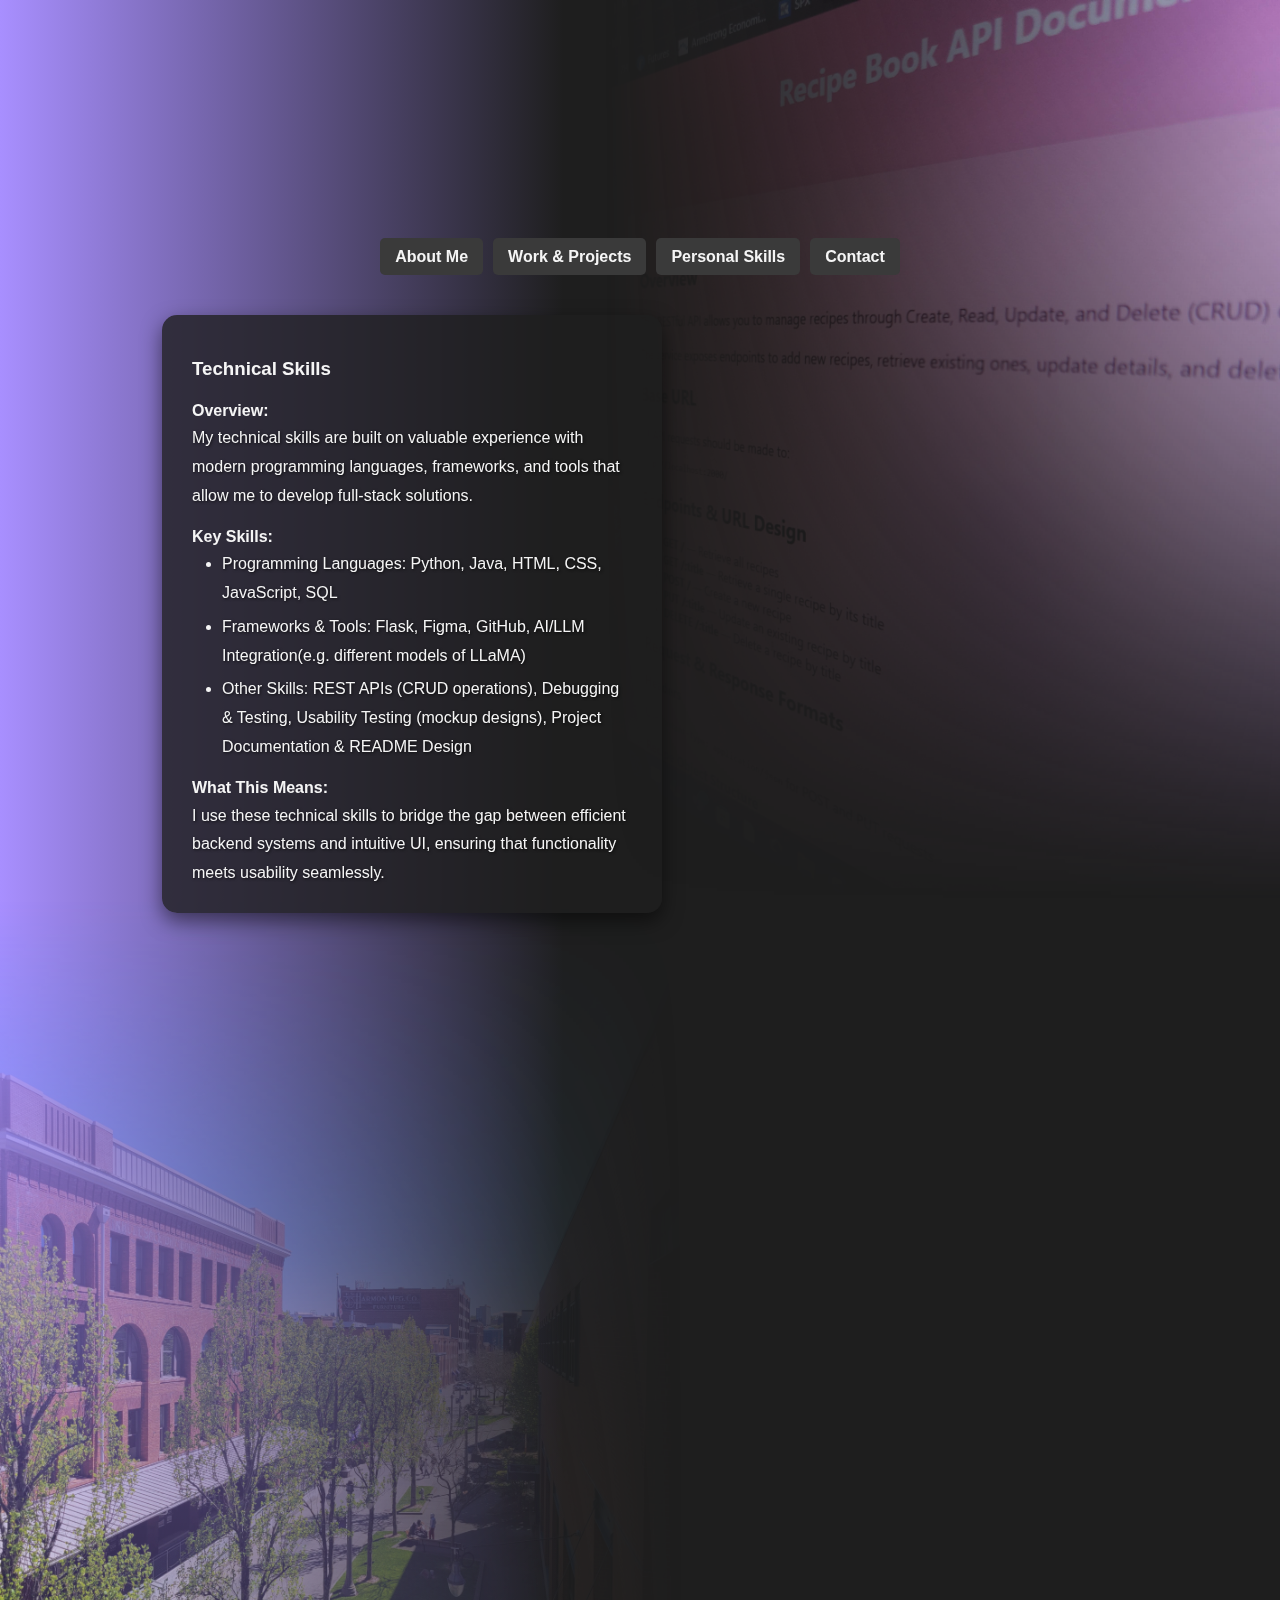
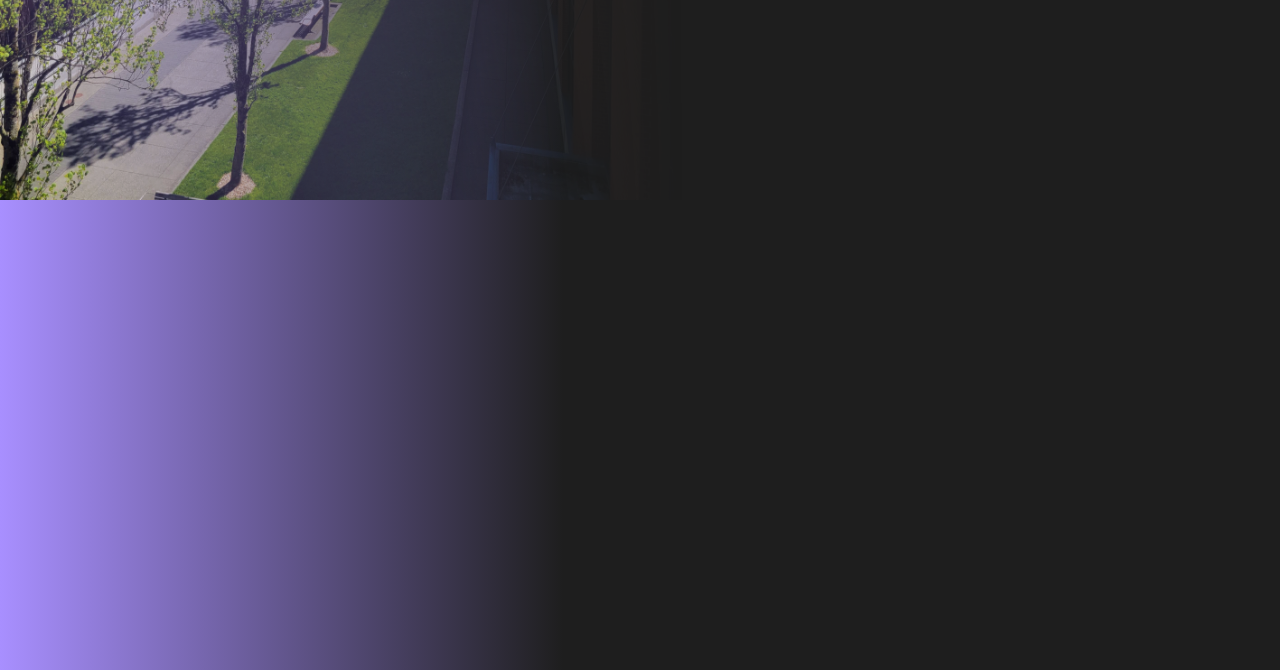
<file: personal_website/frontend/skills.html>
<!--
  File: skills.html
  Author: Ryan Wilkerson
  Version: 10/3/2025
  Description: Skills page for personal website.
-->
<!DOCTYPE html>
<html lang="en">
<head>
    <meta charset="UTF-8">
    <meta name="viewport" content="width=device-width, initial-scale=1.0">
    <title>Ryan's Personal Website - My Skills</title>
    <link rel="stylesheet" href="style.css">
    <link rel="apple-touch-icon" sizes="180x180" href="/apple-touch-icon.png">
    <link rel="icon" type="image/png" sizes="32x32" href="/favicon-32x32.png">
    <link rel="icon" type="image/png" sizes="16x16" href="/favicon-16x16.png">
    <link rel="manifest" href="/site.webmanifest">
</head>
<body class="skills-page">

    <!-- Work & Projects Section -->
    <div class ="intro-card">
        <h1>Personal Skills</h1>
        <p> 
            This page highlights the technical and interpersonal skills I have developed through coursework, personal projects, and collaborative experiences. These skills form the foundation of my approach to problem-solving, design, and collaboration.
        </p>
    </div>

    <!-- Navigation Bar-->
    <nav>
        <ul>
            <li><a href="aboutme.html">About Me</a></li>
            <li><a href="projects.html">Work & Projects</a></li>
            <li><a href="skills.html">Personal Skills</a></li>
            <li><a href="contact.html">Contact</a></li>
        </ul>
    </nav>

    <!--Right Side image-->
    <div class="right-side-image">
        <img src="images/project.jpg" alt="Picture of Recipe Book Project">
    </div>

    <!--Left Side image-->
    <div class="left-side-image">
        <img src="images/more_campus.jpg" alt="Picture of UW Tacoma Campus">
    </div>

    <!-- Skills Cards Section -->
    <section class="about-cards">
        <div class="about-card card-left">
            <h3>Technical Skills</h3>

            <h4>Overview:</h4>
            <p>My technical skills are built on valuable experience with modern programming languages, frameworks, and tools that allow me to develop full-stack solutions.</p>

            <h4>Key Skills:</h4>
            <ul>
                <li>Programming Languages: Python, Java, HTML, CSS, JavaScript, SQL</li>
                <li>Frameworks & Tools: Flask, Figma, GitHub, AI/LLM Integration(e.g. different models of LLaMA)</li>
                <li>Other Skills: REST APIs (CRUD operations), Debugging & Testing, Usability Testing (mockup designs), Project Documentation & README Design</li>
            </ul>

            <h4>What This Means:</h4>
            <p>I use these technical skills to bridge the gap between efficient backend systems and intuitive UI, ensuring that functionality meets usability seamlessly.</p>
        </div>

        <div class="about-card card-right">
            <h3>Professional Skills</h3>
            <p>My professional skills highlight my ability to work effectvely with others, manage responsibilities, and communicate ideas effectively to both technical and non-technical audiences.</p>

            <h4>Key Skills:</h4>
            <ul>
                <li>Communication: Clear and coherent communication across technical and non-technical contexts with a wide range of people in a timely fashion.</li>
                <li>Collaboration: Experience working in diverse teams with a common goal and incorporating feedback to refine solutions.</li>
                <li>Time Managemnt: Balancing academic, personal, and entreupreneurial responsibilities effectively.</li>
                <li>Critical Inquiry: Asking important questions to enure clarity and understanding on both ends.</li>
            </ul>

            <h4>What This Means:</h4>
            <p>I bring to people reliability and efficiency in a professional environment to maximize the value of our collaboration, ensuring that the effort I put in translates directly into meaningful results for them.</p>
        </div>

        <div class="about-card card-left">
            <h3>Initiative & Guidance</h3>
            <p>My experiences as both an entrepreneur and collaborator have taught me how to balance organization with clear communication, ensuring that my work will deliver meaningful value.</p>

            <h4>Key Skills:</h4>
            <ul>
                <li>Entrepreneurship & Business Management (7+ years running a personal power washing business)</li>
                <li>Mentoring & Teaching (guiding peers and clients in technical tools, including AI systems)</li>
                <li>Client Communication & Relationship-Building</li>
            </ul>

            <h4>What This Means:</h4>
            <p>I take ownership of my responsibilities while supporting the needs of others, creating outcomes where value is shared and sustained on both sides.</p>
        </div>
    </section>

    <!-- Link to JS file -->
    <script src="script.js"></script>
</body>
</html>
</file>
<file: personal_website/style.css>
/* 
    File: style.css
    Author: Ryan Wilkerson
    Version: 10/3/2025
    Description: CSS styles for the personal portfolio website.
*/

/* Reset default styles and set box model */
* {
    margin: 0;
    padding: 0;
    box-sizing: border-box;
}

/* Body and overall layout */
body {
    font-family: Arial, sans-serif;
    line-height: 1.7;
    min-height: 100vh;
    padding: 20px;
    display: flex;
    flex-direction: column;
    align-items: center;
    justify-content: flex-start;
    background: linear-gradient(to left, #1e1e1e 56%, #a88fff 100%);
}

/* Introduction Card styling with fade-in animation */
.intro-card {
    background-color: rgba(30, 30, 30, 0.7);
    padding: 30px;
    border-radius: 15px;
    max-width: 700px;
    margin: 20px auto;
    box-shadow: 0 8px 20px rgba(0, 0, 0, 0.5);
    margin: 10px auto;
    color: #f5f5f5;
    line-height: 1.6;
    opacity: 0;
    animation: fadeIn 1.5s ease-out forwards;
}

/* Fade-in keyframes */
@keyframes fadeIn {
    from {
        opacity: 0;
    }
    to {
        opacity: 1;
    }
}

/* Navigation bar styling */
.nav {
    width: 80%;
    margin: 20px auto;
    background-color: #2e2e2e;
    border-radius: 10px;
    box-shadow: 0 4px 6px rgba(0, 0, 0, 0.3);
}

/* Navigation list layout */
nav ul {
    list-style: none;
    display: flex;
    justify-content: space-around;
    padding: 15px 0;
}

/* Navigation links styling */
nav ul li a {
    color: #f5f5f5;
    text-decoration: none;
    font-weight: bold;
    margin: 0 5px;
    padding: 10px 15px;
    background-color: #3a3a3a;
    border-radius: 5px;
    transition: background-color 0.3s, color 0.3s;
}

/* Hover effect for nav buttons */
nav ul li a:hover {
    background-color: #575757;
    border-radius: 5px;
}

@media (max-width: 768px) {
  nav ul {
    flex-direction: column;
    align-items: center;
  }

  nav ul li {
    margin: 10px 0;
  }

  nav ul li a {
    display: inline-block;
    width: 100%;
    text-align: center;
    padding: 12px 20px;
  }
}

/* Right Side Image styling for About Me */
.aboutme-page .right-side-image {
    position: fixed;
    top: 0;
    right: 0;
    height: 100%;
    z-index: -1;
    overflow: hidden;
    transform:(translateX(100%));
    animation: slideInRight 1.5s ease-out forwards;
}

/* Right Side Image styling for Projects */
.projects-page .right-side-image {
    position: fixed;
    top: 0;
    right: 0;
    height: 100%;
    z-index: -1;
    overflow: hidden;
    transform:(translateX(100%));
    animation: fadeInScale 2.0s ease-out forwards;
}

/* Right Side Image styling for Skills */
.skills-page .right-side-image {
    position: fixed;
    top: 0;
    right: 0;
    height: 100%;
    z-index: -1;
    overflow: hidden;
    transform:(translateX(-100%));
    animation: slideInDown 1.5s ease-out forwards;
}

/* Right Side Image styling for Contact */
.contact-page .right-side-image {
    position: fixed;
    top: 0;
    right: 0;
    height: 100%;
    z-index: -1;
    overflow: hidden;
    transform:(translateX(100%));
    animation: slideInRight 1.5s ease-out forwards;
}

/* Image styling with gradient mask */
.right-side-image img {
    height: 100%;
    object-fit: ccover;
    filter: brightness(0.95);
    -webkit-mask-image: linear-gradient(to left, rgba(0,0,0,1), rgba(0,0,0,0));
    -webkit-mask-repeat: no-repeat;
    -webkit-mask-size: 100%;
    mask-image: linear-gradient(to left, rgba(0,0,0,1), rgba(0,0,0,0));
    mask-repeat: no-repeat;
    mask-size: 100%;
}

/* Keyframes for sliding in from left */
@keyframes slideInRight {
    from {
        transform: translateX(100%);
    }
    to {
        transform: translateX(0);
    }
}

/* Left Side Image styling for About Me */
.aboutme-page .left-side-image {
    position: fixed;
    top: 0;
    left: 0;
    height: 100%;
    z-index: -1;
    overflow: hidden;
    transform: translateX(-100%);
    animation: slideInLeft 1.5s ease-out forwards;
}

/* Left Side Image styling for Projects */
.projects-page .left-side-image {
    position: fixed;
    top: 0;
    left: 0;
    height: 100%;
    z-index: -1;
    overflow: hidden;
    transform: translateX(-100%);
    animation: fadeInScale 2.0s ease-out forwards;
}

/* Left Side Image styling for Skills */
.skills-page .left-side-image {
    position: fixed;
    top: 0;
    left: 0;
    height: 100%;
    z-index: -1;
    overflow: hidden;
    transform: translateY(100%);
    animation: slideInUp 1.5s ease-out forwards;
}

/* Left Side Image styling for Contact */
.contact-page .left-side-image {
    position: fixed;
    top: 0;
    left: 0;
    height: 100%;
    z-index: -1;
    overflow: hidden;
    transform: translateX(-100%);
    animation: slideInLeft 1.5s ease-out forwards;
}

/* Image styling with gradient mask */
.left-side-image img {
    height: 100%;
    object-fit: cover;
    filter: brightness(0.95);
    -webkit-mask-image: linear-gradient(to right, rgba(0,0,0,1), rgba(0,0,0,0));
    -webkit-mask-repeat: no-repeat;
    -webkit-mask-size: 100%;
    mask-image: linear-gradient(to right, rgba(0,0,0,1), rgba(0,0,0,0));
    mask-repeat: no-repeat;
    mask-size: 100%;
}

/* Keyframes for sliding in from right */
@keyframes slideInLeft {
    from {
        transform: translateX(-100%);
    }
    to {
        transform: translateX(0);
    }
}

/* Keyframes for fade in and scale */
@keyframes fadeInScale {
    from {
        opacity: 0;
        transform: scale(1.2);
    }
    to {
        opacity: 1;
        transform: scale(1);
    }
}

/* Keyframes for sliding in from top */
@keyframes slideInDown {
    from {
        transform: translateY(-100%);
    }
    to {
        transform: translateY(0);
    }
}

/* Keyframes for sliding in from bottom */
@keyframes slideInUp {
    from {
        transform: translateY(100%);
    }
    to {
        transform: translateY(0);
    }
}

/* Specific gradient masks for Skills page Left Image */
.skills-page .left-side-image img {
    height: 100%;
    object-fit: cover;
    filter: brightness(0.95);
    -webkit-mask-image: linear-gradient(to right, rgba(0,0,0,1), rgba(0,0,0,0)),
        linear-gradient(to top, rgba(0,0,0,1), rgba(0,0,0,0));
    -webkit-mask-composite: destination-in;
    mask-image: linear-gradient(to right, rgba(0,0,0,1), rgba(0,0,0,0)),
        linear-gradient(to top, rgba(0,0,0,1), rgba(0,0,0,0));
    mask-composite: intersect;
}

/* Specific gradient masks for Skills page Right Image */
.skills-page .right-side-image img {
    height: 100%;
    object-fit: cover;
    filter: brightness(0.95);
    -webkit-mask-image: linear-gradient(to left, rgba(0,0,0,1), rgba(0,0,0,0)),
        linear-gradient(to bottom, rgba(0,0,0,1), rgba(0,0,0,0));
    -webkit-mask-composite: destination-in;
    mask-image: linear-gradient(to left, rgba(0,0,0,1), rgba(0,0,0,0)),
        linear-gradient(to bottom, rgba(0,0,0,1), rgba(0,0,0,0));
    mask-composite: intersect;
}

@media (max-width: 768px) {
    .right-side-image {
        display: none;
    }
}

/* Cards Styling based on About Me page */
.about-cards {
    display: flex;
    flex-direction: column;
    align-items: center;
    gap: 50px;
    margin-top: 30px;
    width: 90%;
    max-width: 10000px;
}

/* Individual Card styling with slide-in animation */
.about-card {
    background-color: rgba(30, 30, 30, 0.8);
    padding: 25px 30px;
    border-radius: 15px;
    box-shadow: 0 8px 20px rgba(0, 0, 0, 0.5);
    max-width: 500px;
    width: 100%;
    opacity: 0;
    transform: translateY(50px);
    transition: all 0.6s ease-out;
}

/* Text styling within Cards */
.about-card p, .about-card ul {
    color: #f5f5f5;
    line-height: 1.8;
    text-shadow: 1px 1px 3px rgba(0, 0, 0, 0.7);
}

/* List styling within Cards */
.about-card ul {
    padding-left: 30px;
}

/* Heading styling within Cards */
.about-card h3, h4 {
    color: #f5f5f5;
    margin-top: 12.5px;
}

/* List item spacing within Cards */
.about-card ul li {
    margin-bottom: 5px;
}

/* Animation trigger class for Cards */
.about-card.animate {
    opacity: 1;
    transform: translateY(0);
}

/* Alignment classes for Cards */
.card-left {
    align-self: flex-start;
    margin-left: 80px;
}

.card-right {
    align-self: flex-end;
    margin-right: 80px;
}

.card-center {
    align-self: center;
    margin: 0 auto;
}

/* Link styling within Cards */
.about-card a {
    color: #00ffff; /* bright cyan */
}

/* Link hover effect within Cards */
.about-card a:hover {
    color: #66ffff; /* lighter cyan on hover */
}

@media (max-width: 768px) {
  .about-cards {
    flex-direction: column;
    align-items: center;
    gap: 30px;
  }

  .about-card {
    max-width: 90%;
    margin: 0 auto;
  }

  .card-left,
  .card-right {
    margin: 0 auto;
    align-self: center;
  }
}
</file>
<file: personal_website/frontend/style.css>
/* 
    File: style.css
    Author: Ryan Wilkerson
    Version: 10/3/2025
    Description: CSS styles for the personal portfolio website.
*/

/* Reset default styles and set box model */
* {
    margin: 0;
    padding: 0;
    box-sizing: border-box;
}

/* Body and overall layout */
body {
    font-family: Arial, sans-serif;
    line-height: 1.7;
    min-height: 100vh;
    padding: 20px;
    display: flex;
    flex-direction: column;
    align-items: center;
    justify-content: flex-start;
    background: linear-gradient(to left, #1e1e1e 56%, #a88fff 100%);
}

/* Introduction Card styling with fade-in animation */
.intro-card {
    background-color: rgba(30, 30, 30, 0.7);
    padding: 30px;
    border-radius: 15px;
    max-width: 700px;
    margin: 20px auto;
    box-shadow: 0 8px 20px rgba(0, 0, 0, 0.5);
    margin: 10px auto;
    color: #f5f5f5;
    line-height: 1.6;
    opacity: 0;
    animation: fadeIn 1.5s ease-out forwards;
}

/* Fade-in keyframes */
@keyframes fadeIn {
    from {
        opacity: 0;
    }
    to {
        opacity: 1;
    }
}

/* Navigation bar styling */
.nav {
    width: 80%;
    margin: 20px auto;
    background-color: #2e2e2e;
    border-radius: 10px;
    box-shadow: 0 4px 6px rgba(0, 0, 0, 0.3);
}

/* Navigation list layout */
nav ul {
    list-style: none;
    display: flex;
    justify-content: space-around;
    padding: 15px 0;
}

/* Navigation links styling */
nav ul li a {
    color: #f5f5f5;
    text-decoration: none;
    font-weight: bold;
    margin: 0 5px;
    padding: 10px 15px;
    background-color: #3a3a3a;
    border-radius: 5px;
    transition: background-color 0.3s, color 0.3s;
}

/* Hover effect for nav buttons */
nav ul li a:hover {
    background-color: #575757;
    border-radius: 5px;
}

@media (max-width: 768px) {
  nav ul {
    flex-direction: column;
    align-items: center;
  }

  nav ul li {
    margin: 10px 0;
  }

  nav ul li a {
    display: inline-block;
    width: 100%;
    text-align: center;
    padding: 12px 20px;
  }
}

/* Right Side Image styling for About Me */
.aboutme-page .right-side-image {
    position: fixed;
    top: 0;
    right: 0;
    height: 100%;
    z-index: -1;
    overflow: hidden;
    transform:(translateX(100%));
    animation: slideInRight 1.5s ease-out forwards;
}

/* Right Side Image styling for Projects */
.projects-page .right-side-image {
    position: fixed;
    top: 0;
    right: 0;
    height: 100%;
    z-index: -1;
    overflow: hidden;
    transform:(translateX(100%));
    animation: fadeInScale 2.0s ease-out forwards;
}

/* Right Side Image styling for Skills */
.skills-page .right-side-image {
    position: fixed;
    top: 0;
    right: 0;
    height: 100%;
    z-index: -1;
    overflow: hidden;
    transform:(translateX(-100%));
    animation: slideInDown 1.5s ease-out forwards;
}

/* Right Side Image styling for Contact */
.contact-page .right-side-image {
    position: fixed;
    top: 0;
    right: 0;
    height: 100%;
    z-index: -1;
    overflow: hidden;
    transform:(translateX(100%));
    animation: slideInRight 1.5s ease-out forwards;
}

/* Image styling with gradient mask */
.right-side-image img {
    height: 100%;
    object-fit: ccover;
    filter: brightness(0.95);
    -webkit-mask-image: linear-gradient(to left, rgba(0,0,0,1), rgba(0,0,0,0));
    -webkit-mask-repeat: no-repeat;
    -webkit-mask-size: 100%;
    mask-image: linear-gradient(to left, rgba(0,0,0,1), rgba(0,0,0,0));
    mask-repeat: no-repeat;
    mask-size: 100%;
}

/* Keyframes for sliding in from left */
@keyframes slideInRight {
    from {
        transform: translateX(100%);
    }
    to {
        transform: translateX(0);
    }
}

/* Left Side Image styling for About Me */
.aboutme-page .left-side-image {
    position: fixed;
    top: 0;
    left: 0;
    height: 100%;
    z-index: -1;
    overflow: hidden;
    transform: translateX(-100%);
    animation: slideInLeft 1.5s ease-out forwards;
}

/* Left Side Image styling for Projects */
.projects-page .left-side-image {
    position: fixed;
    top: 0;
    left: 0;
    height: 100%;
    z-index: -1;
    overflow: hidden;
    transform: translateX(-100%);
    animation: fadeInScale 2.0s ease-out forwards;
}

/* Left Side Image styling for Skills */
.skills-page .left-side-image {
    position: fixed;
    top: 0;
    left: 0;
    height: 100%;
    z-index: -1;
    overflow: hidden;
    transform: translateY(100%);
    animation: slideInUp 1.5s ease-out forwards;
}

/* Left Side Image styling for Contact */
.contact-page .left-side-image {
    position: fixed;
    top: 0;
    left: 0;
    height: 100%;
    z-index: -1;
    overflow: hidden;
    transform: translateX(-100%);
    animation: slideInLeft 1.5s ease-out forwards;
}

/* Image styling with gradient mask */
.left-side-image img {
    height: 100%;
    object-fit: cover;
    filter: brightness(0.95);
    -webkit-mask-image: linear-gradient(to right, rgba(0,0,0,1), rgba(0,0,0,0));
    -webkit-mask-repeat: no-repeat;
    -webkit-mask-size: 100%;
    mask-image: linear-gradient(to right, rgba(0,0,0,1), rgba(0,0,0,0));
    mask-repeat: no-repeat;
    mask-size: 100%;
}

/* Keyframes for sliding in from right */
@keyframes slideInLeft {
    from {
        transform: translateX(-100%);
    }
    to {
        transform: translateX(0);
    }
}

/* Keyframes for fade in and scale */
@keyframes fadeInScale {
    from {
        opacity: 0;
        transform: scale(1.2);
    }
    to {
        opacity: 1;
        transform: scale(1);
    }
}

/* Keyframes for sliding in from top */
@keyframes slideInDown {
    from {
        transform: translateY(-100%);
    }
    to {
        transform: translateY(0);
    }
}

/* Keyframes for sliding in from bottom */
@keyframes slideInUp {
    from {
        transform: translateY(100%);
    }
    to {
        transform: translateY(0);
    }
}

/* Specific gradient masks for Skills page Left Image */
.skills-page .left-side-image img {
    height: 100%;
    object-fit: cover;
    filter: brightness(0.95);
    -webkit-mask-image: linear-gradient(to right, rgba(0,0,0,1), rgba(0,0,0,0)),
        linear-gradient(to top, rgba(0,0,0,1), rgba(0,0,0,0));
    -webkit-mask-composite: destination-in;
    mask-image: linear-gradient(to right, rgba(0,0,0,1), rgba(0,0,0,0)),
        linear-gradient(to top, rgba(0,0,0,1), rgba(0,0,0,0));
    mask-composite: intersect;
}

/* Specific gradient masks for Skills page Right Image */
.skills-page .right-side-image img {
    height: 100%;
    object-fit: cover;
    filter: brightness(0.95);
    -webkit-mask-image: linear-gradient(to left, rgba(0,0,0,1), rgba(0,0,0,0)),
        linear-gradient(to bottom, rgba(0,0,0,1), rgba(0,0,0,0));
    -webkit-mask-composite: destination-in;
    mask-image: linear-gradient(to left, rgba(0,0,0,1), rgba(0,0,0,0)),
        linear-gradient(to bottom, rgba(0,0,0,1), rgba(0,0,0,0));
    mask-composite: intersect;
}

@media (max-width: 768px) {
    .right-side-image {
        display: none;
    }
}

/* Cards Styling based on About Me page */
.about-cards {
    display: flex;
    flex-direction: column;
    align-items: center;
    gap: 50px;
    margin-top: 30px;
    width: 90%;
    max-width: 10000px;
}

/* Individual Card styling with slide-in animation */
.about-card {
    background-color: rgba(30, 30, 30, 0.8);
    padding: 25px 30px;
    border-radius: 15px;
    box-shadow: 0 8px 20px rgba(0, 0, 0, 0.5);
    max-width: 500px;
    width: 100%;
    opacity: 0;
    transform: translateY(50px);
    transition: all 0.6s ease-out;
}

/* Text styling within Cards */
.about-card p, .about-card ul {
    color: #f5f5f5;
    line-height: 1.8;
    text-shadow: 1px 1px 3px rgba(0, 0, 0, 0.7);
}

/* List styling within Cards */
.about-card ul {
    padding-left: 30px;
}

/* Heading styling within Cards */
.about-card h3, h4 {
    color: #f5f5f5;
    margin-top: 12.5px;
}

/* List item spacing within Cards */
.about-card ul li {
    margin-bottom: 5px;
}

/* Animation trigger class for Cards */
.about-card.animate {
    opacity: 1;
    transform: translateY(0);
}

/* Alignment classes for Cards */
.card-left {
    align-self: flex-start;
    margin-left: 80px;
}

.card-right {
    align-self: flex-end;
    margin-right: 80px;
}

.card-center {
    align-self: center;
    margin: 0 auto;
}

/* Link styling within Cards */
.about-card a {
    color: #00ffff; /* bright cyan */
}

/* Link hover effect within Cards */
.about-card a:hover {
    color: #66ffff; /* lighter cyan on hover */
}

@media (max-width: 768px) {
  .about-cards {
    flex-direction: column;
    align-items: center;
    gap: 30px;
  }

  .about-card {
    max-width: 90%;
    margin: 0 auto;
  }

  .card-left,
  .card-right {
    margin: 0 auto;
    align-self: center;
  }
}
</file>
